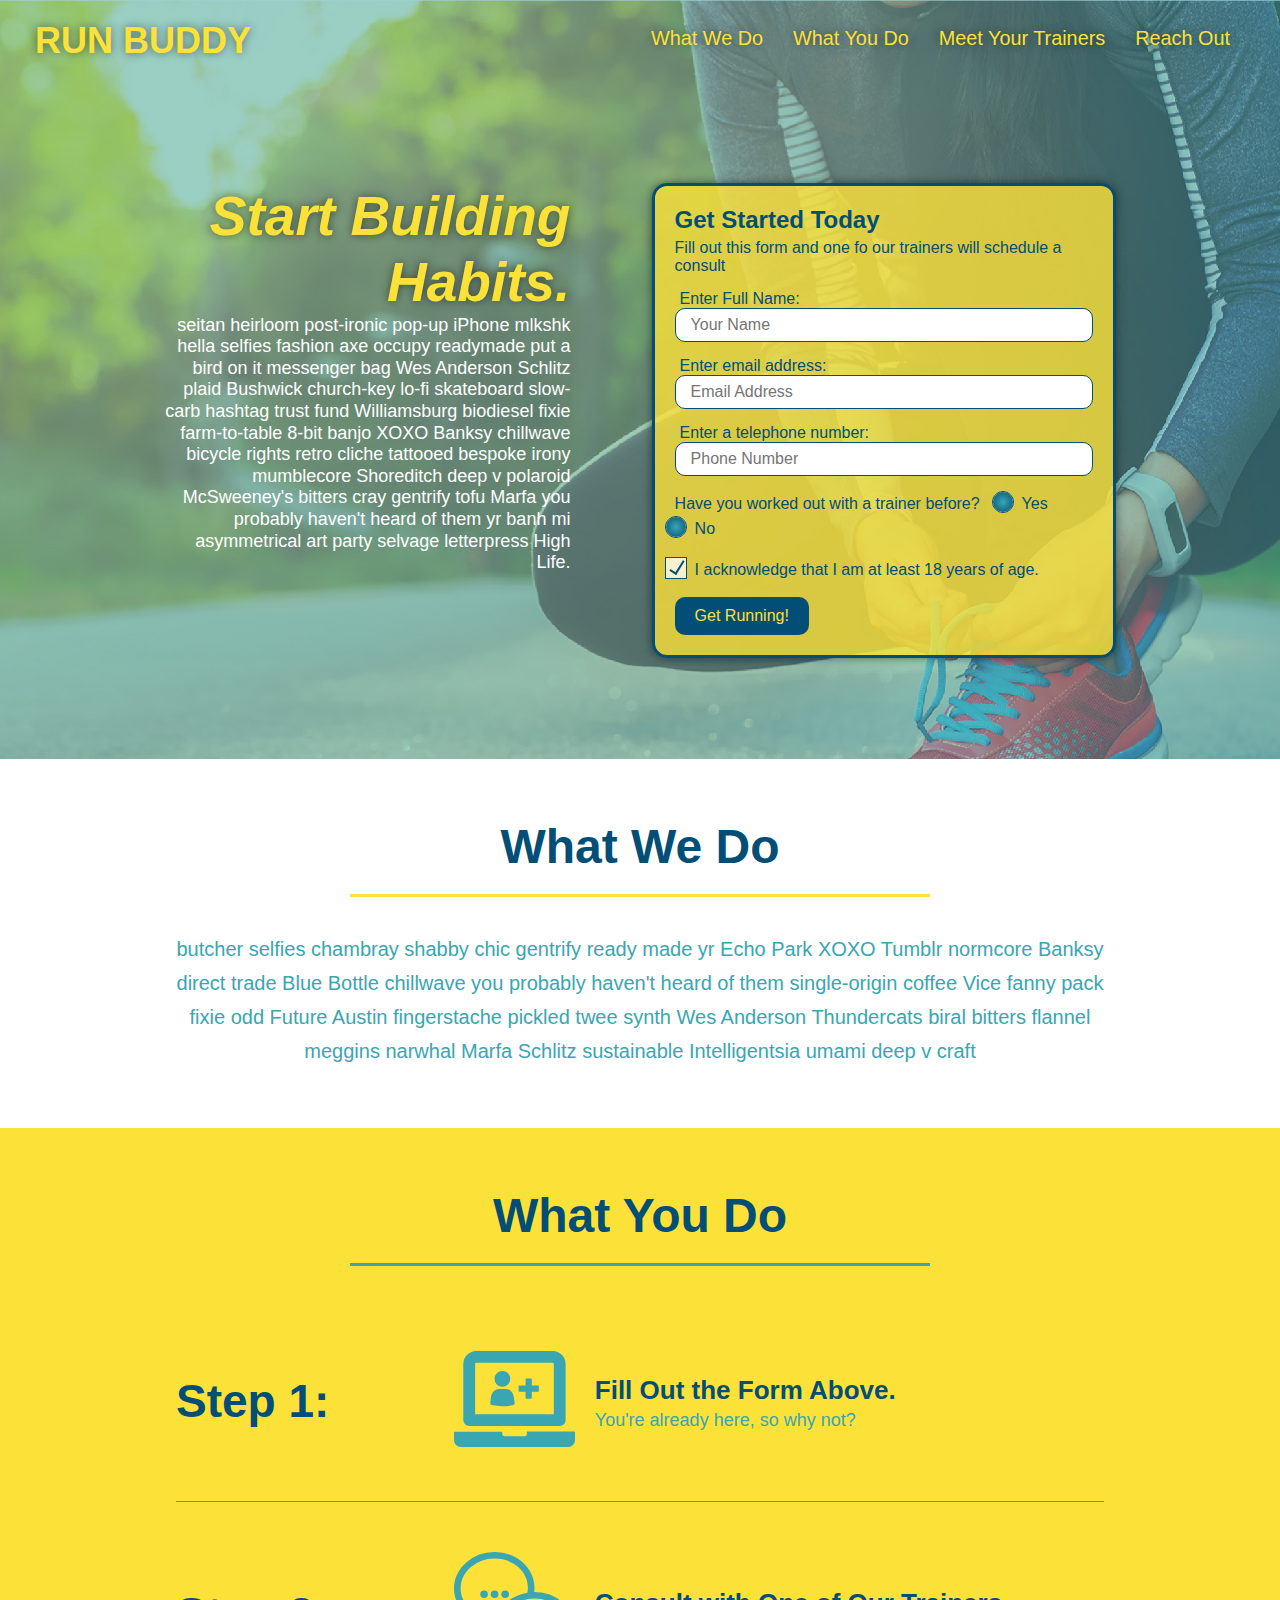
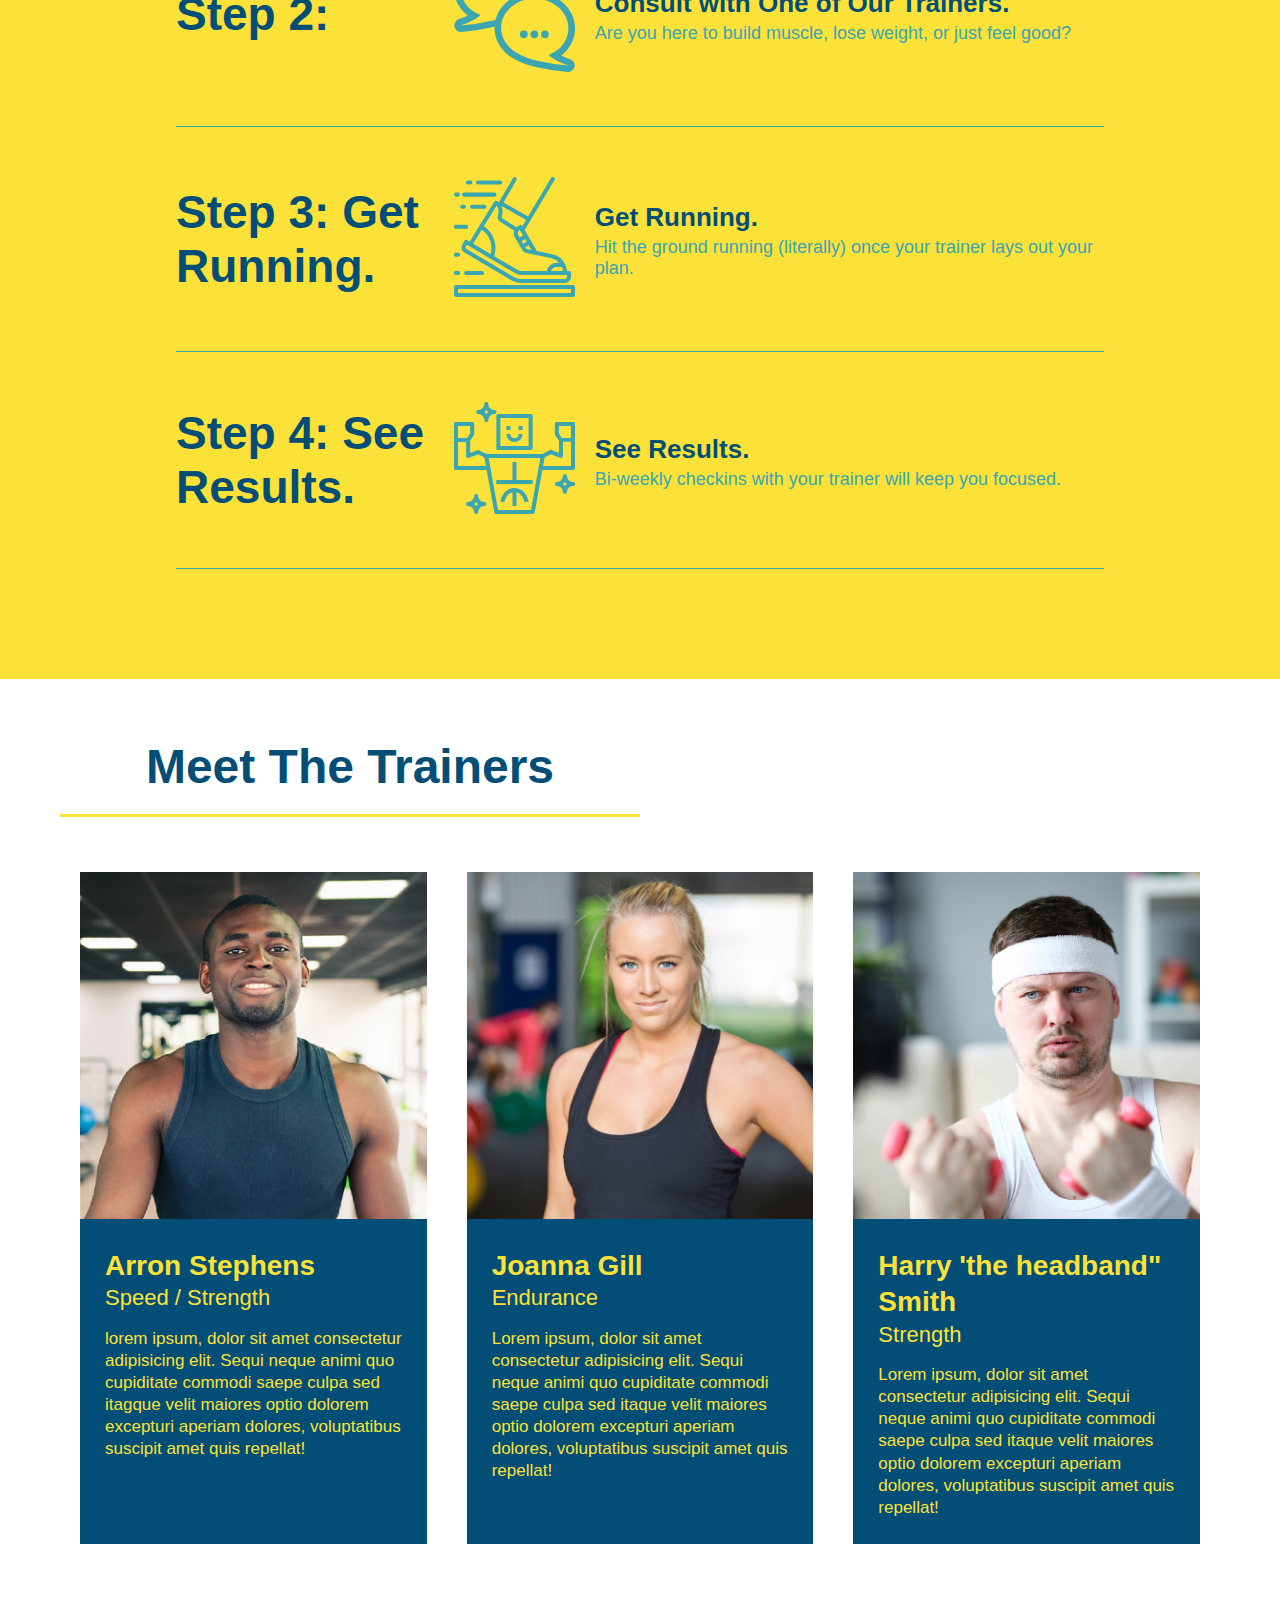
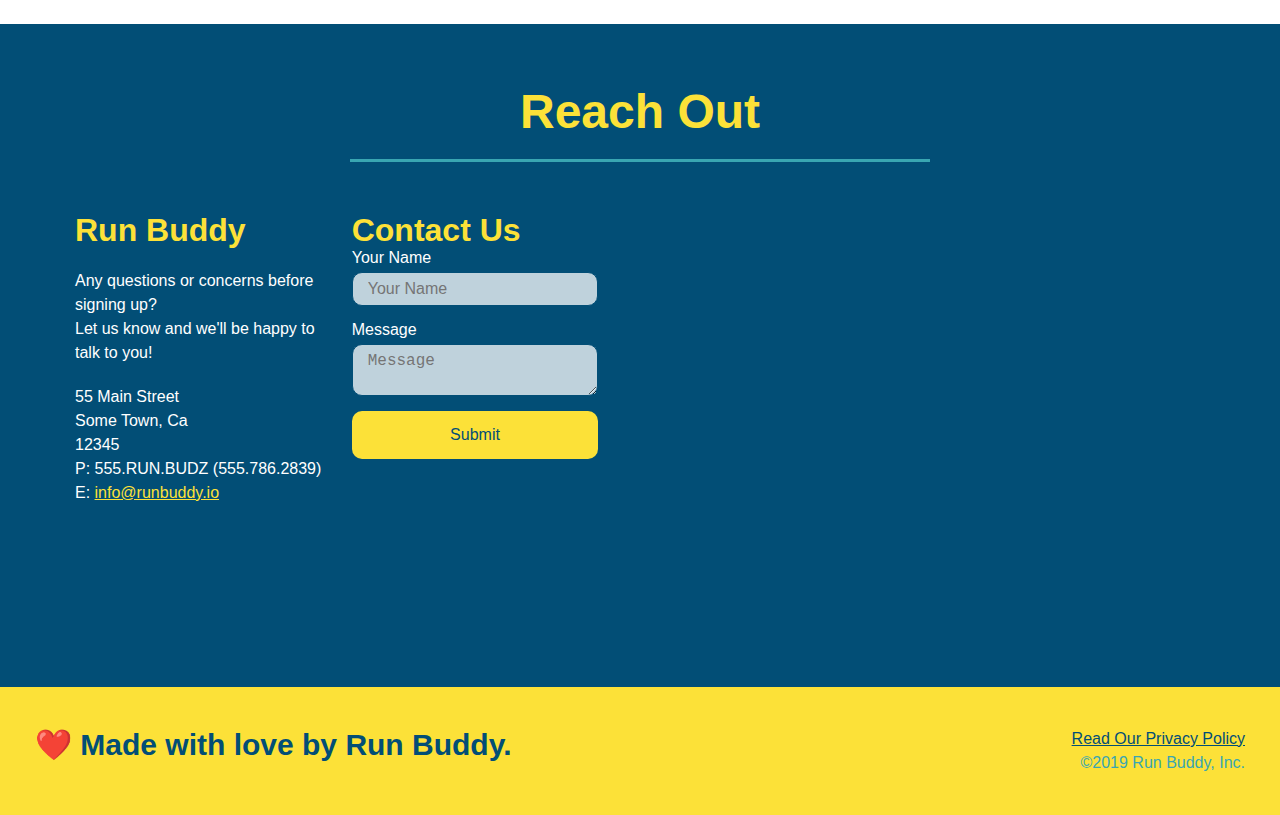
<file: index.html>
<!DOCTYPE html>
<html lang="en">
<head>
    <meta charset="UTF-8">
    <meta http-equiv="X-UA-Compatible" content="IE=edge">
    <meta name="viewport" content="width=device-width, initial-scale=1.0">
    <link rel="stylesheet" href="./assets/css/style.css">
    <title>Run Buddy</title>
</head>
<body>
        <header>
            <h1>
                <a href="/">RUN BUDDY</a>
            </h1>
    <nav>
        <ul>
            <li>
             <!--"what we do section"-->
                <a href="#what-we-do">What We Do</a> 
            </li>

             <!--what you do section-->
             <li>
                <a href="#what-you-do">What You Do</a>
            </li>
     
            <!--meet your trainers-->

             <li>
                <a href="#your-trainers">Meet Your Trainers</a>
            </li>
     
            <!--reach out section-->
            <li>
                <a href="#reach-out">Reach Out</a>
            </li>
        </ul>
    </nav>
</header>

    <!--hero/jumbotron -->
    <section class="hero">
        <div class="hero-cta">
            <h2>Start Building Habits.</h2>
            <p>
              seitan heirloom post-ironic pop-up iPhone mlkshk hella selfies fashion axe occupy readymade put a bird on it messenger bag Wes Anderson Schlitz plaid Bushwick church-key lo-fi skateboard slow-carb hashtag trust fund Williamsburg biodiesel fixie farm-to-table 8-bit banjo XOXO Banksy chillwave bicycle rights retro cliche tattooed bespoke irony mumblecore Shoreditch deep v polaroid McSweeney's bitters cray gentrify tofu Marfa you probably haven't heard of them yr banh mi asymmetrical art party selvage letterpress High Life.
            </p>
          </div>
        <div class="hero-form">
            <h3>Get Started Today</h3>
            <p>Fill out this form and one fo our trainers will schedule a consult</p>
            <!-- Add form element-->
            <form>
                <label for="name">Enter Full Name:</label>
                <input type="text" placeholder="Your Name" name="name" id="name" class="form-input" />
                <label for="email">Enter email address:</label>
                <input type="email" placeholder="Email Address" name="email" id="email" class="form-input" />
                <label for="phone">Enter a telephone number:</label>
                <input type="tel" placeholder="Phone Number" name="phone" id="phone" class="form-input"/>

                <p>Have you worked out with a trainer before?
                    <span class="radio-wrapper">
                    <input type="radio" name="trainer-confirm" id="trainer-yes" />
                    <label for="trainer-yes">Yes</label>
                </span>
                <span class="radio-wrapper">
                    <input type="radio" name="Trainer-confirm" id="trainer-no" />
                    <label for="trainer-no">No</label>
                </span>
                </p>
                <p>
                    <span class="checkbox-wrapper">
                    <label for="checkbox" >
                        I acknowledge that I am at least 18 years of age.
                    </label>
                    <input type="checkbox" name="age-confirm" id="checkbox" />
                </span>
                </p>
                <button type="submit">
                    Get Running!
                </button>
            </form>
        </div>
    </section>

    <!--'what we do section'-->
<section id="what-we-do" class="intro">
    <div class="flex-row">
        <h2 class="section-title primary-border">What We Do</h2>
    </div>
        <div class="flex-row">
        <p>
            butcher selfies chambray shabby chic gentrify ready made yr Echo Park XOXO Tumblr normcore Banksy direct trade Blue Bottle chillwave you probably haven't heard of them single-origin coffee Vice fanny pack fixie odd Future Austin fingerstache pickled twee synth Wes Anderson Thundercats biral bitters flannel meggins narwhal Marfa Schlitz sustainable Intelligentsia umami deep v craft
        </p>
    </div>    
</section>

    <!--what you do section-->
<section id="what-you-do" class="steps">
    <div class="flex-row">
        <h2 class="section-title secondary-border">What You Do</h2>
    </div>
        <div>
            <!--insert this img element-->
            <div class="step">
            <h3>Step 1:</h3>
            <div class="step-info"> 
                <div class="step-img">
                    <img src="./assets/images/step-1.svg" />
                    </div>
                    <div class="step-text">
            <h4>Fill Out the Form Above.</h4>
            <p>You're already here, so why not?</p>
                </div>
            </div>    
        </div>

        <div class="step">
            <h3>Step 2:</h3>
            <div class="step-info">
                <div class="step-img">
                    <img src="./assets/images/step-2.svg" />
                </div>
                <div class="step-text">
                    <h4>Consult with One of Our Trainers.</h4>
                    <p>Are you here to build muscle, lose weight, or just feel good?</p>
                </div>
            </div>
        </div>

        <div class="step">
            <h3>Step 3: Get Running.</h3>
            <div class="step-info">
                <div class="step-img">
                    <img src="./assets/images/step-3.svg" />
                </div>
                <div class="step-text">
                    <h4>Get Running.</h4>
                    <p>Hit the ground running (literally) once your trainer lays out your plan.</p>
                </div>
            </div>
        </div>

        <div class="step">
            <h3>Step 4: See Results.</h3>
            <div class="step-info">
                <div class="step-img">
                    <img src="./assets/images/step-4.svg" />
                </div>
                <div class="step-text">
                    <h4>See Results.</h4>
                    <p>Bi-weekly checkins with your trainer will keep you focused.</p>
                </div>
            </div>    
        </div>
</section>
    <!--meet the trainers section-->
<section id="your-trainers">
    <div class="flex-row"></div>
        <h2 class="section-title primary-border">Meet The Trainers</h2>
    </div>
    <div class="trainers">   
        <article class="trainer">
            <img src="./assets/images/trainer-1.jpg" alt="Arron Stephens in his workout clothes, ready to pump iron" />
            <div class="trainer-bio">
                <h3 class="trainer-name">Arron Stephens</h3>
                <h4 class="trainer-role">Speed / Strength</h4>
                <p>
                    lorem ipsum, dolor sit amet consectetur adipisicing elit. Sequi neque animi quo cupiditate commodi saepe culpa sed
                    itagque velit maiores optio dolorem excepturi aperiam dolores, voluptatibus suscipit amet quis repellat!
                </p>
            </div>
        </article>
        <article class="trainer">
            <img src="./assets/images/trainer-2.jpg" alt="Joanna Gill cooling off after a workout" />
            <div class="trainer-bio">
                <h3 class="trainer-name">Joanna Gill</h3>
                <h4 class="trainer-role">Endurance</h4>
                <p>
                    Lorem ipsum, dolor sit amet consectetur adipisicing elit. Sequi neque animi quo cupiditate commodi saepe culpa sed
                    itaque velit maiores optio dolorem excepturi aperiam dolores, voluptatibus suscipit amet quis repellat!
                </p>
            </div>
        </article>
        <article class="trainer">
            <img src="./assets/images/trainer-3.jpg" alt="Harry Smith wearing a headband and lifting comically small pink weights" />
            <div class="trainer-bio">
                <h3 class="trainer-name">Harry 'the headband" Smith</h3>
                <h4 class="trainer-role">Strength</h4>
                <p>
                    Lorem ipsum, dolor sit amet consectetur adipisicing elit. Sequi neque animi quo cupiditate commodi saepe culpa sed
                    itaque velit maiores optio dolorem excepturi aperiam dolores, voluptatibus suscipit amet quis repellat! 
                </p>
            </div>
        </article>
    </div>   
</section>
    <!--reach out section-->
<section id="reach-out" class="contact">
    <div class="flex-row">
        <h2 class="section-title secondary-border">Reach Out</h2>
    </div>
        <div class="contact-info">
            <div>
                <h3>Run Buddy</h3>
                <p>
                    Any questions or concerns before signing up?
                    <br />
                    Let us know and we'll be happy to talk to you!
                </p>
                <address>
                    55 Main Street <br />
                    Some Town, Ca <br />
                    12345<br />
                    P: 555.RUN.BUDZ (555.786.2839)<br />
                    E: <a href="mailto:info@runbuddy.io">info@runbuddy.io</a>
                </address>

            </div>

            <div class="contact-form">
                <h3>Contact Us</h3>
                <form>
                    <label for="contact-name">Your Name</label>
                    <input type="text" id="contact-name" placeholder="Your Name" />

                    <label for="contact-message">Message</label>
                    <textarea id="contact-message" placeholder="Message"></textarea>

                    <button type="submit">Submit</button>
                </form>
            </div>

            <iframe src="https://www.google.com/maps/embed?pb=!1m18!1m12!1m3!1d3027.745144150939!2d-112.06318118432517!3d40.63550207934038!2m3!1f0!2f0!3f0!3m2!1i1024!2i768!4f13.1!3m3!1m2!1s0x87529211bf8728db%3A0x8d9f681f95151d33!2s6363%20Oquirrh%20Mesa%20Dr%2C%20West%20Valley%20City%2C%20UT%2084081!5e0!3m2!1sen!2sus!4v1643167711326!5m2!1sen!2sus" 
            frameborder="0" style="border: 0;" allowfullscreen></iframe>
            <div>
        </div>
</section>
<footer>
        <h2>❤️ Made with love by Run Buddy.</h2>
        <div>
            <a href="./privacy.policy.html">Read Our Privacy Policy</a><br />
            &copy;2019 Run Buddy, Inc.
        </div>
</footer>
</body>
</html>
</file>
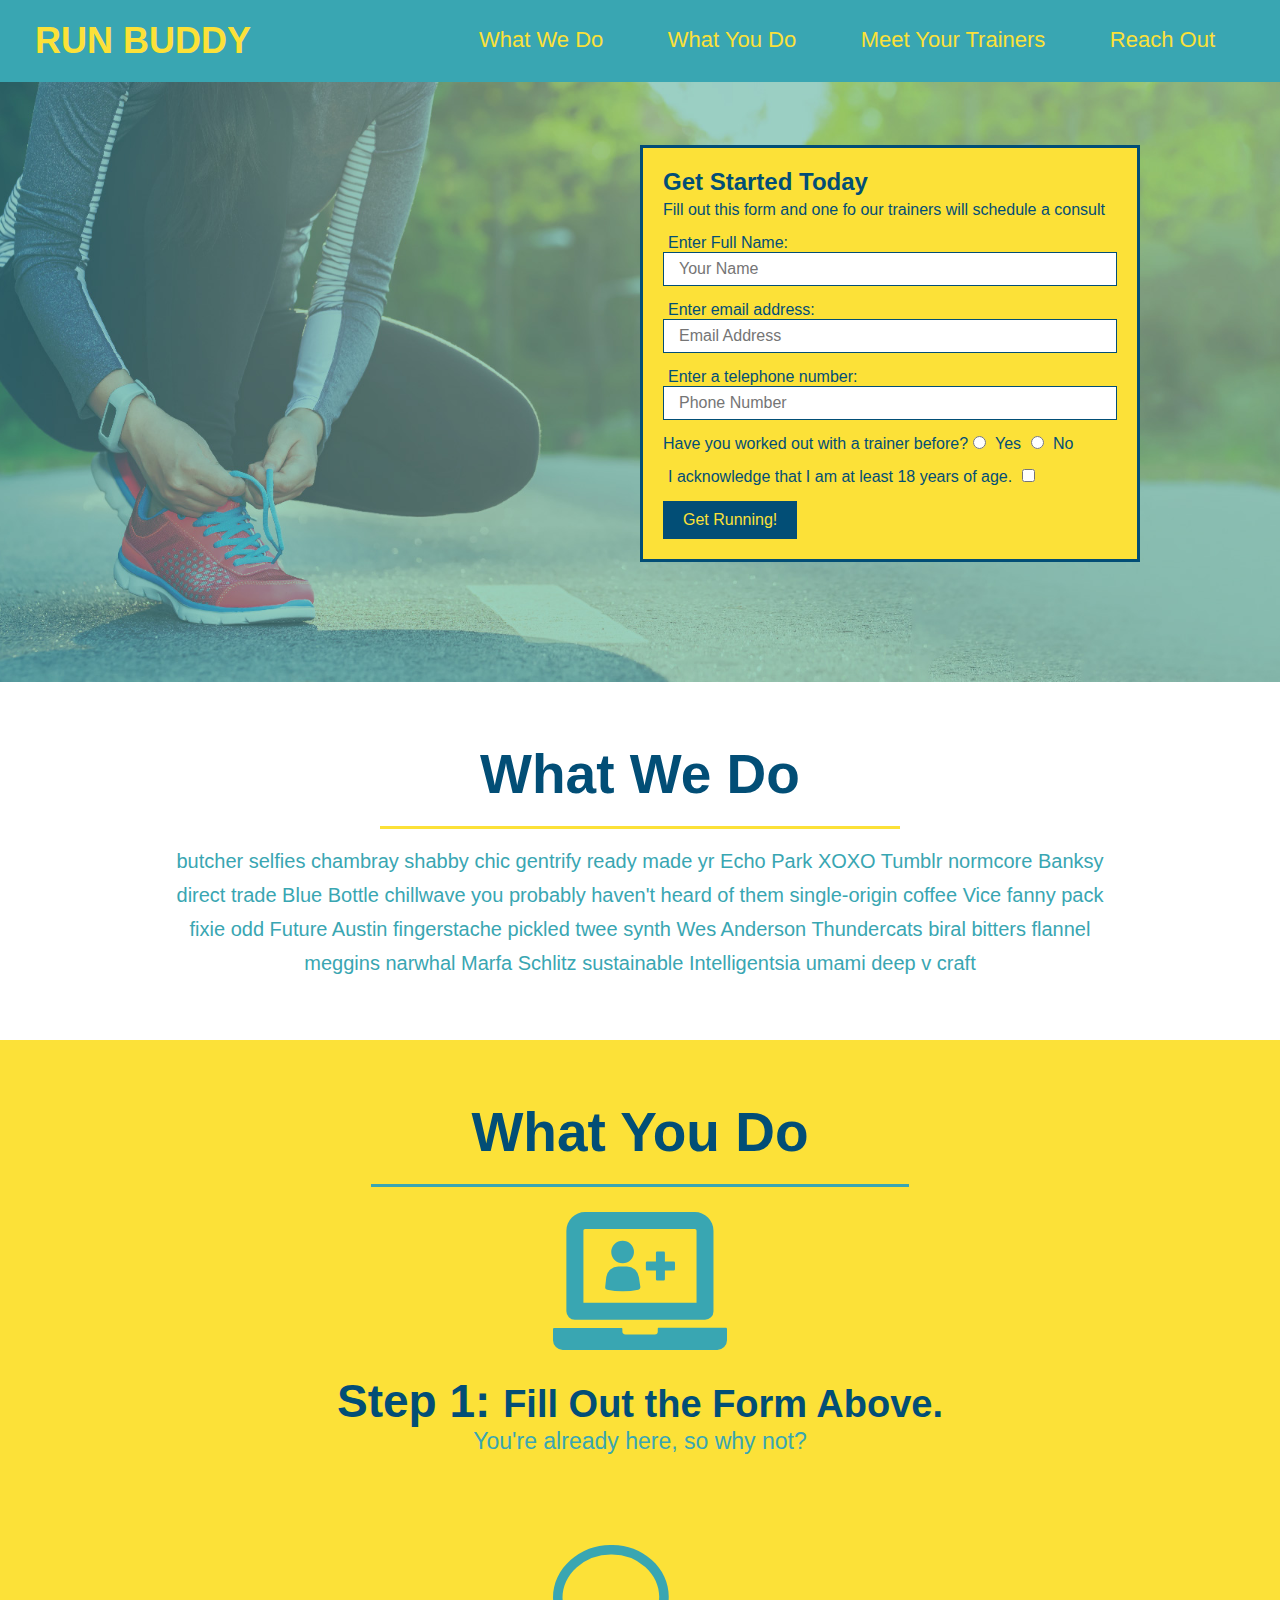
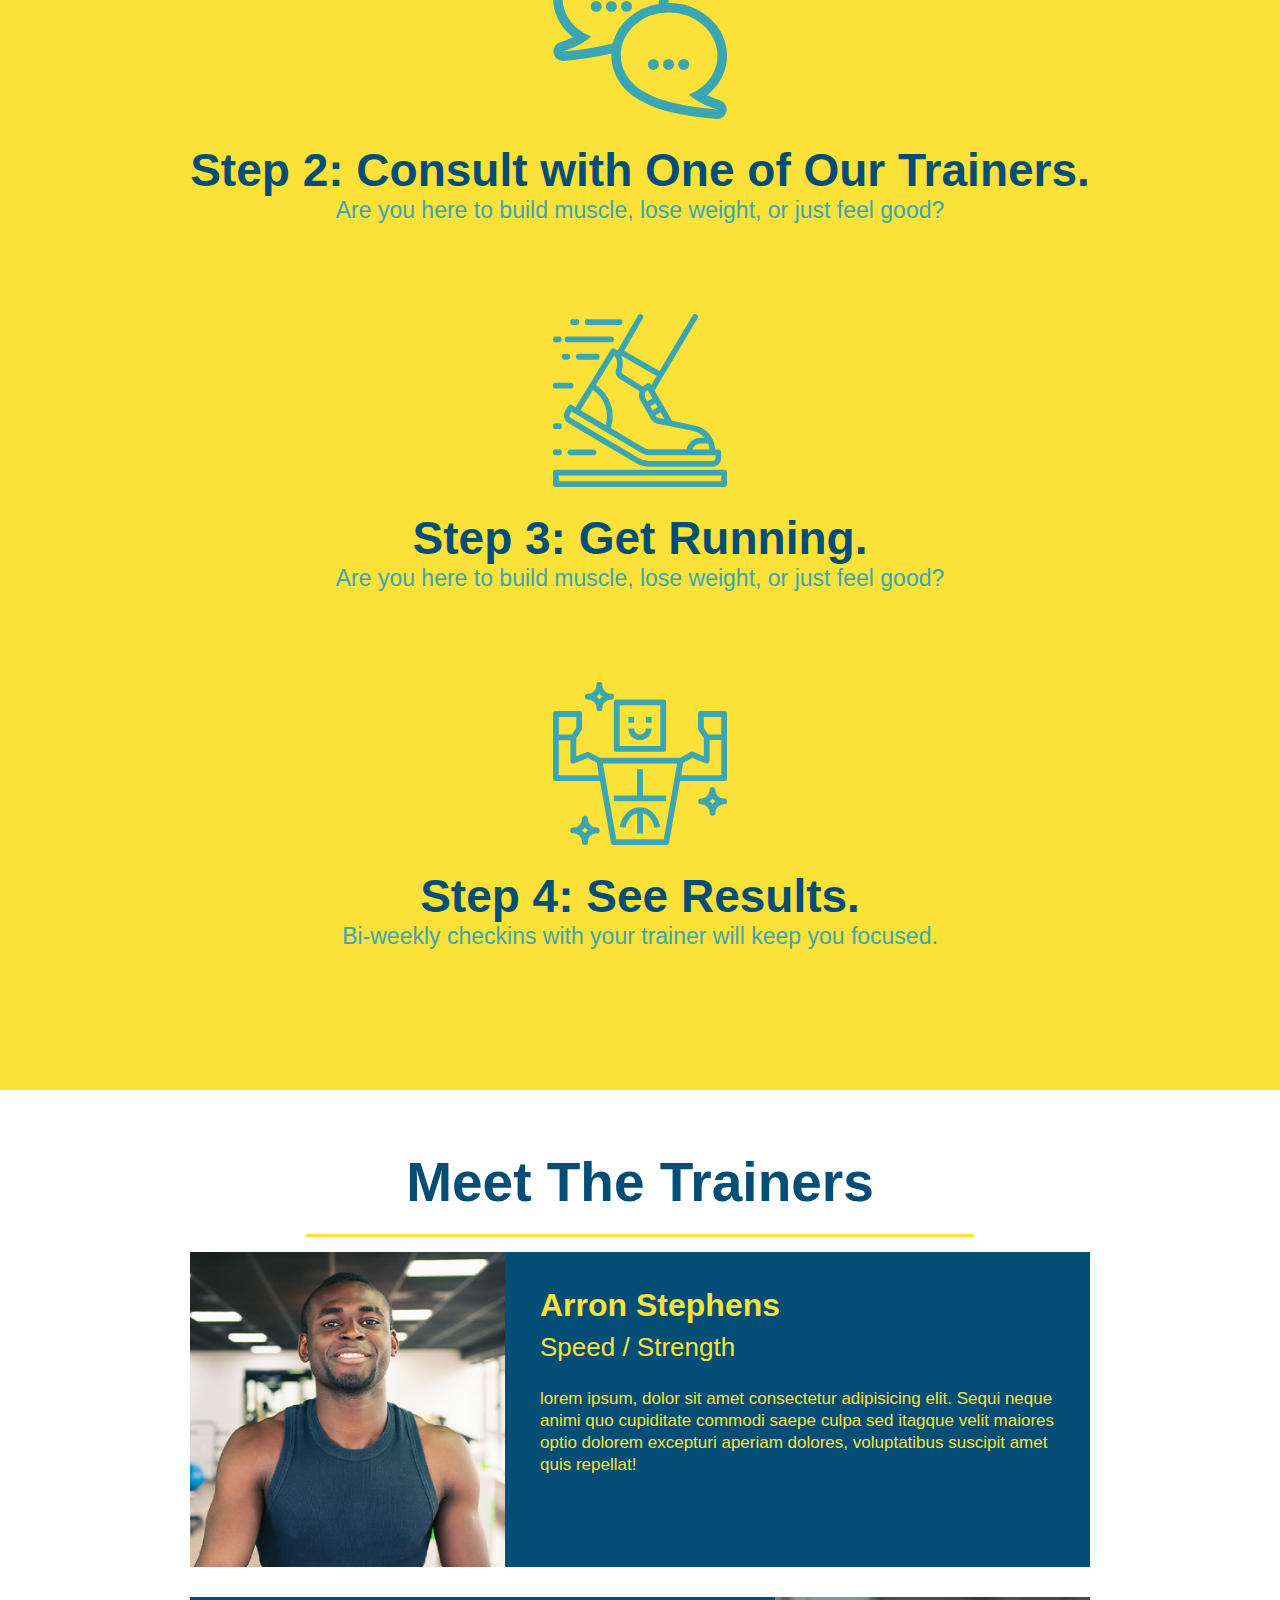
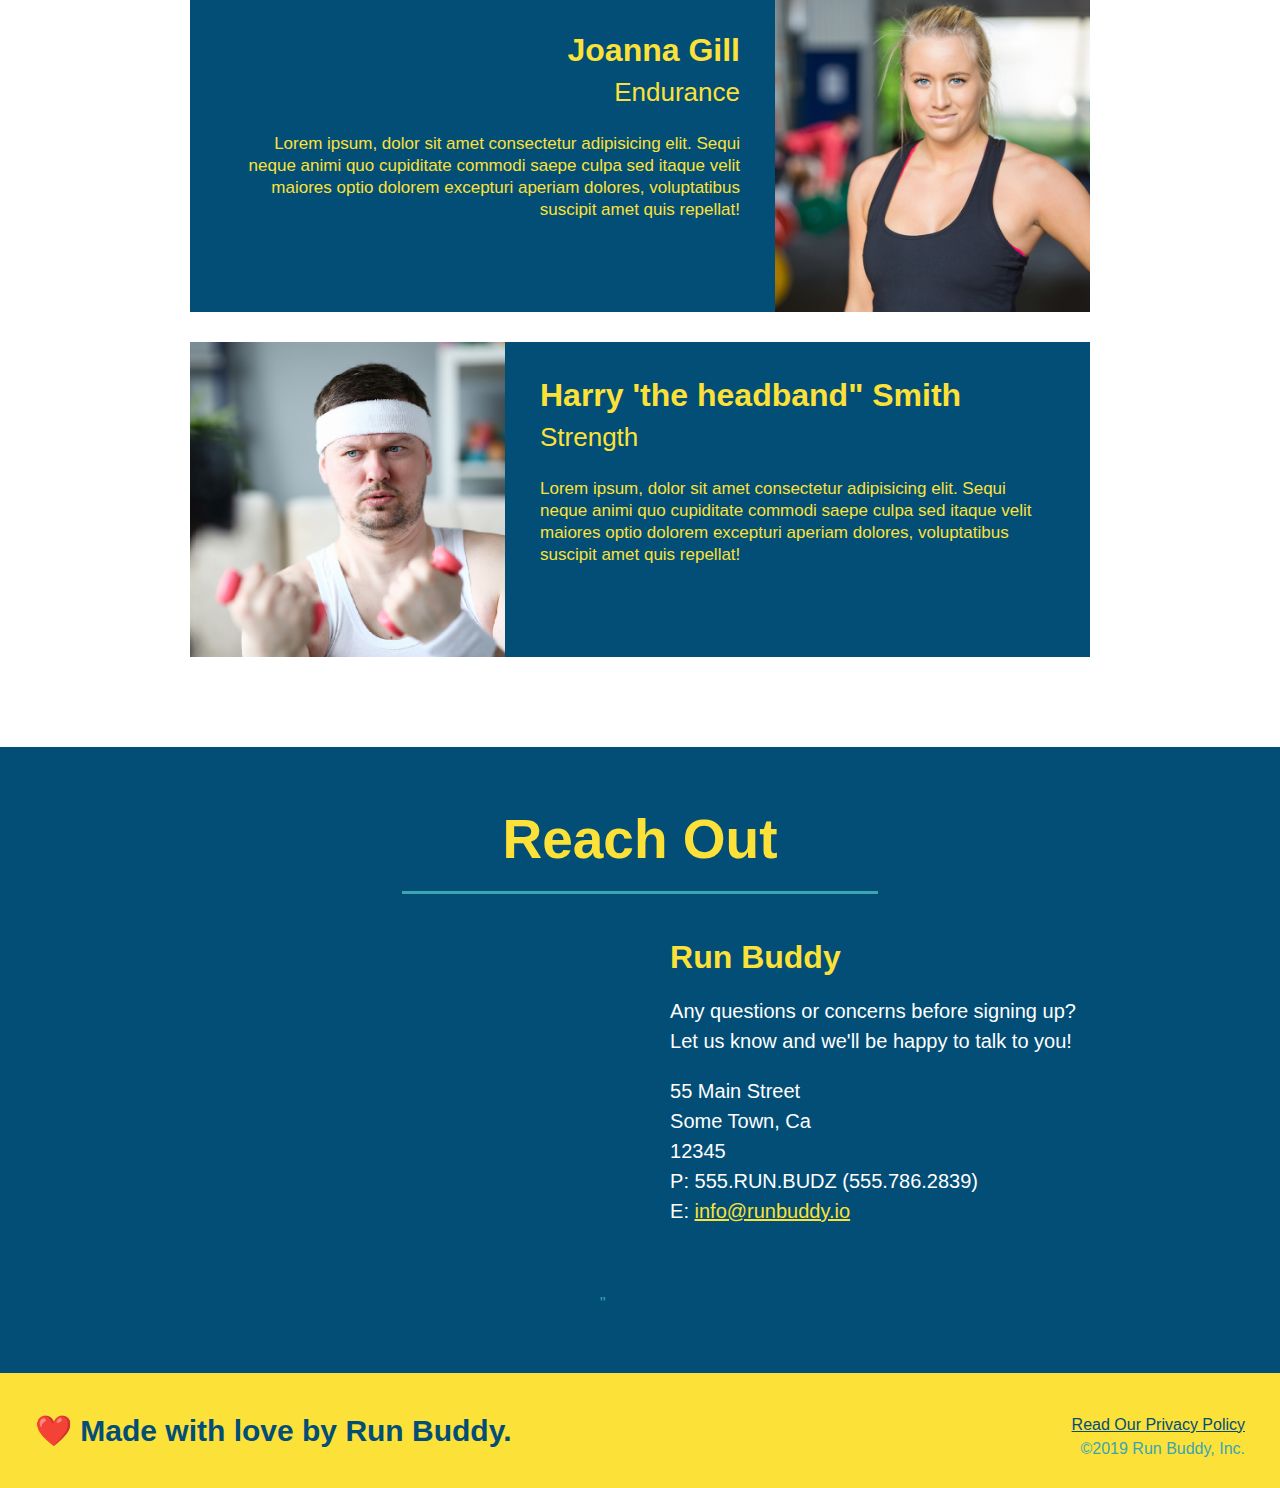
<file: run-buddy/index.html>
<!DOCTYPE html>
<html lang="en">
<head>
    <meta charset="UTF-8">
    <meta http-equiv="X-UA-Compatible" content="IE=edge">
    <meta name="viewport" content="width=device-width, initial-scale=1.0">
    <link rel="stylesheet" href="./assets/css/style.css">
    <title>Run Buddy</title>
</head>
<body>
        <header>
            <h1>
                <a href="/">RUN BUDDY</a>
            </h1>
    <nav>
        <ul>
            <li>
             <!--"what we do section"-->
                <a href="#what-we-do">What We Do</a> 
            </li>

             <!--what you do section-->
             <li>
                <a href="#what-you-do">What You Do</a>
            </li>
     
            <!--meet your trainers-->

             <li>
                <a href="#your-trainers">Meet Your Trainers</a>
            </li>
     
            <!--reach out section-->
            <li>
                <a href="#reach-out">Reach Out</a>
            </li>
        </ul>
    </nav>
</header>

    <!--hero/jumbotron -->
    <section class="hero">
        <div class="hero-form">
            <h3>Get Started Today</h3>
            <p>Fill out this form and one fo our trainers will schedule a consult</p>
            <!-- Add form element-->
            <form>
                <label for="name">Enter Full Name:</label>
                <input type="text" placeholder="Your Name" name="name" id="name" class="form-input" />
                <label for="email">Enter email address:</label>
                <input type="email" placeholder="Email Address" name="email" id="email" class="form-input" />
                <label for="phone">Enter a telephone number:</label>
                <input type="tel" placeholder="Phone Number" name="phone" id="phone" class="form-input"/>
                <p>Have you worked out with a trainer before?
                    <input type="radio" name="trainer-confirm" id="trainer-yes" />
                    <label for="trainer-yes">Yes</label>
                    <input type="radio" name="Trainer-confirm" id="trainer-no" />
                    <label for="trainer-no">No</label>
                </p>
                <p>
                    <label for="checkbox" >
                        I acknowledge that I am at least 18 years of age.
                    </label>
                    <input type="checkbox" name="age-confirm" id="checkbox" />
                </p>
                <button type="submit">
                    Get Running!
                </button>
            </form>
        </div>
    </section>

    <!--'what we do section'-->
<section id="what-we-do" class="intro">
        <h2 class="section-title primary-border">What We Do</h2>
        <p>
            butcher selfies chambray shabby chic gentrify ready made yr Echo Park XOXO Tumblr normcore Banksy direct trade Blue Bottle chillwave you probably haven't heard of them single-origin coffee Vice fanny pack fixie odd Future Austin fingerstache pickled twee synth Wes Anderson Thundercats biral bitters flannel meggins narwhal Marfa Schlitz sustainable Intelligentsia umami deep v craft
        </p>
</section>

    <!--what you do section-->
<section id="what-you-do" class="steps">
        <h2 class="section-title secondary-border">What You Do</h2>

        <div>
            <!--insert this img element-->
            <img src="./assets/images/step-1.svg" />
            <h3>Step 1: <span>Fill Out the Form Above.</span></h3>
            <p>You're already here, so why not?</p>
        </div>

        <div>
            <img src="./assets/images/step-2.svg" />
            <h3>Step 2: Consult with One of Our Trainers.</h3>
            <p>Are you here to build muscle, lose weight, or just feel good?</p>
        </div>

        <div>
            <img src="./assets/images/step-3.svg" />
            <h3>Step 3: Get Running.</h3>
            <p>Are you here to build muscle, lose weight, or just feel good?</p>
        </div>

        <div>
            <img src="./assets/images/step-4.svg" />
            <h3>Step 4: See Results.</h3>
            <p>Bi-weekly checkins with your trainer will keep you focused.</p>
        </div>
</section>
    <!--meet the trainers section-->
<section id="your-trainers" class="trainers">
        <h2 class="section-title primary-border">Meet The Trainers</h2>
        <article class="trainer">
            <img src="./assets/images/trainer-1.jpg" alt="Arron Stephens in his workout clothes, ready to pump iron" />
            <div class="trainer-bio text-left">
                <h3>Arron Stephens</h3>
                <h4>Speed / Strength</h4>
                <p>
                    lorem ipsum, dolor sit amet consectetur adipisicing elit. Sequi neque animi quo cupiditate commodi saepe culpa sed
                    itagque velit maiores optio dolorem excepturi aperiam dolores, voluptatibus suscipit amet quis repellat!
                </p>
            </div>
        </article>
        <article class="trainer">
            <div class="trainer-bio text-right">
                <h3>Joanna Gill</h3>
                <h4>Endurance</h4>
                <p>
                    Lorem ipsum, dolor sit amet consectetur adipisicing elit. Sequi neque animi quo cupiditate commodi saepe culpa sed
                    itaque velit maiores optio dolorem excepturi aperiam dolores, voluptatibus suscipit amet quis repellat!
                </p>
            </div>
            <img src="./assets/images/trainer-2.jpg" alt="Joanna Gill cooling off after a workout" />
        </article>
        <article class="trainer">
            <img src="./assets/images/trainer-3.jpg" alt="Harry Smith wearing a headband and lifting comically small pink weights" />
            <div class="trainer-bio text-left">
                <h3>Harry 'the headband" Smith</h3>
                <h4>Strength</h4>
                <p>
                    Lorem ipsum, dolor sit amet consectetur adipisicing elit. Sequi neque animi quo cupiditate commodi saepe culpa sed
                    itaque velit maiores optio dolorem excepturi aperiam dolores, voluptatibus suscipit amet quis repellat! 
                </p>
            </div>
        </article>
</section>
    <!--reach out section-->
<section id="reach-out" class="contact">
        <h2 class="section-title secondary-border">Reach Out</h2>
        <div class="contact-info">
            <iframe src="https://www.google.com/maps/embed?pb=!1m18!1m12!1m3!1d3027.745144150939!2d-112.06318118432517!3d40.63550207934038!2m3!1f0!2f0!3f0!3m2!1i1024!2i768!4f13.1!3m3!1m2!1s0x87529211bf8728db%3A0x8d9f681f95151d33!2s6363%20Oquirrh%20Mesa%20Dr%2C%20West%20Valley%20City%2C%20UT%2084081!5e0!3m2!1sen!2sus!4v1643167711326!5m2!1sen!2sus" 
            width="400"
             height="400"
              style="border:0;"
               allowfullscreen=""
                loading="lazy">
            </iframe>"
            <div>
                <h3>Run Buddy</h3>
                <p>
                    Any questions or concerns before signing up?
                    <br />
                    Let us know and we'll be happy to talk to you!
                </p>
                <address>
                    55 Main Street <br />
                    Some Town, Ca <br />
                    12345<br />
                    P: 555.RUN.BUDZ (555.786.2839)<br />
                    E: <a href="mailto:info@runbuddy.io">info@runbuddy.io</a>
                </address>
            </div>
        </div>
</section>
<footer>
        <h2>❤️ Made with love by Run Buddy.</h2>
        <div>
            <a href="./privacy.policy.html">Read Our Privacy Policy</a><br />
            &copy;2019 Run Buddy, Inc.
        </div>
</footer>
</body>
</html>
</file>
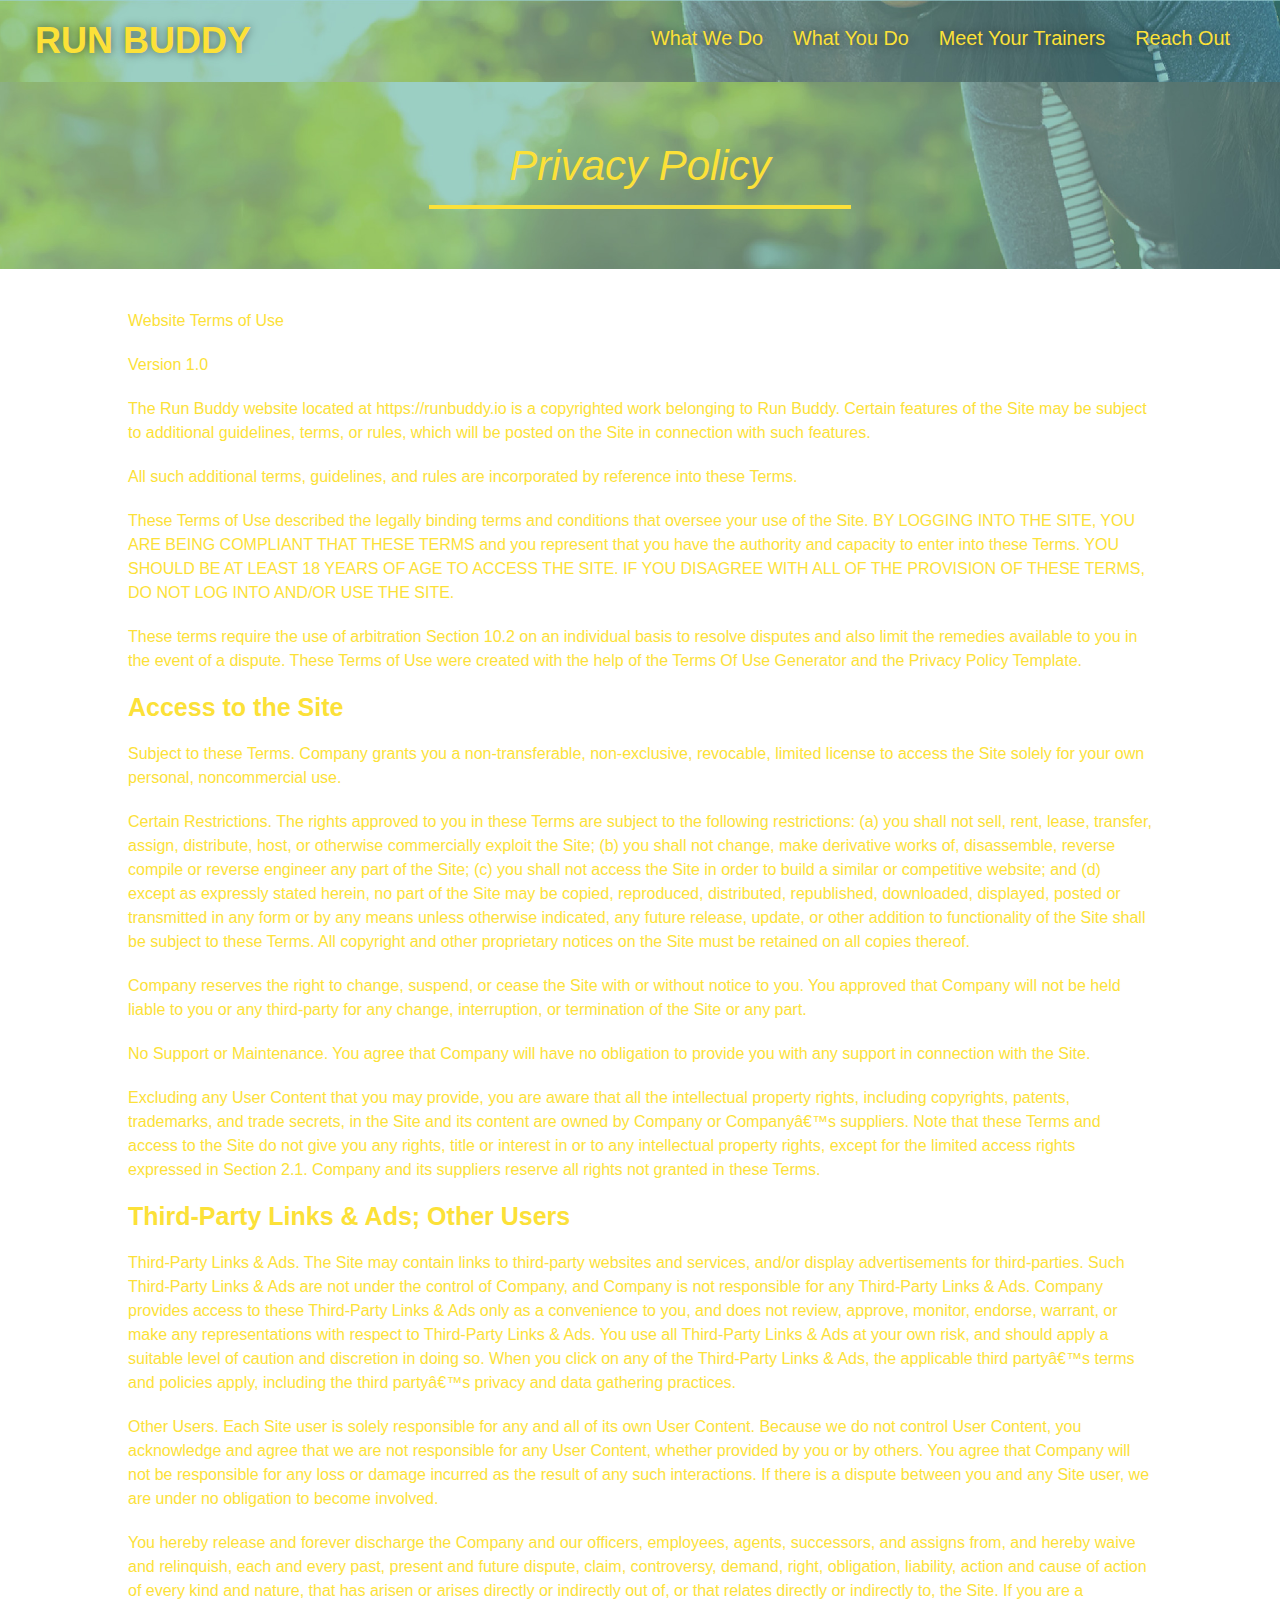
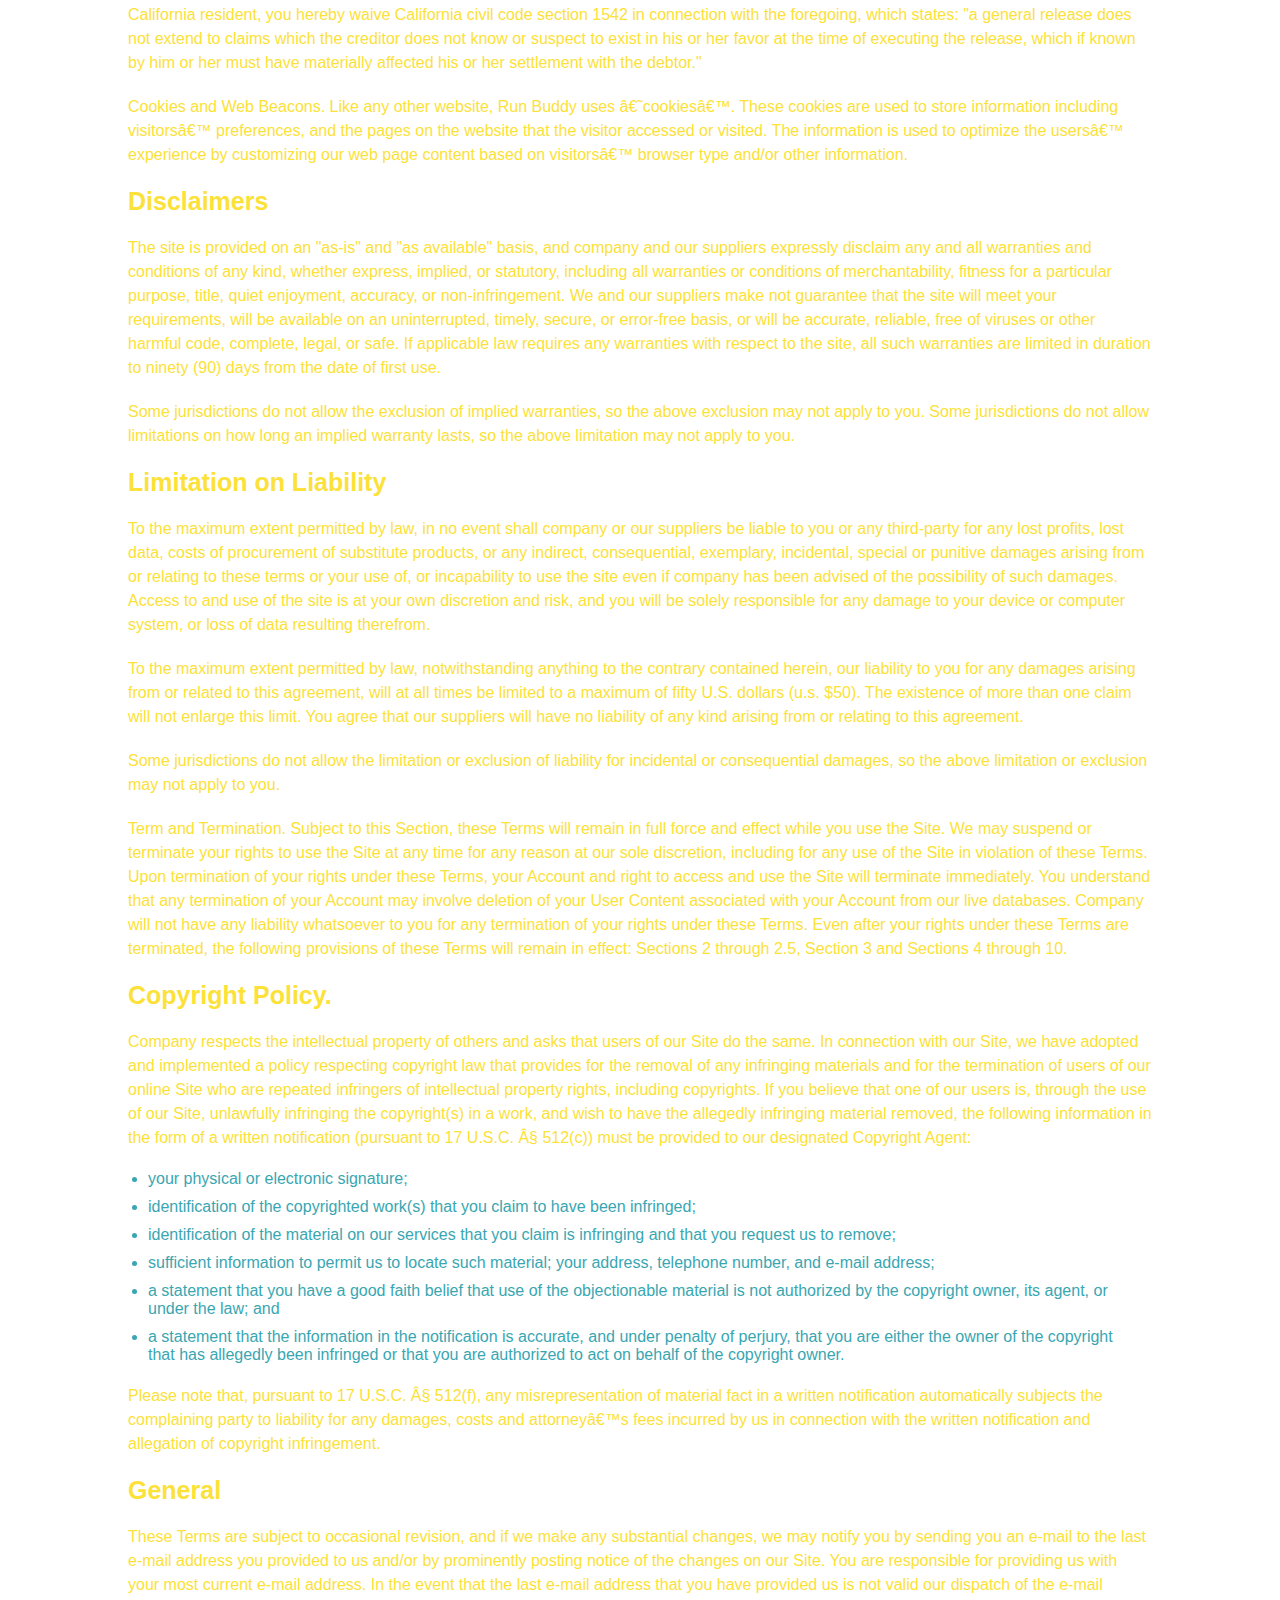
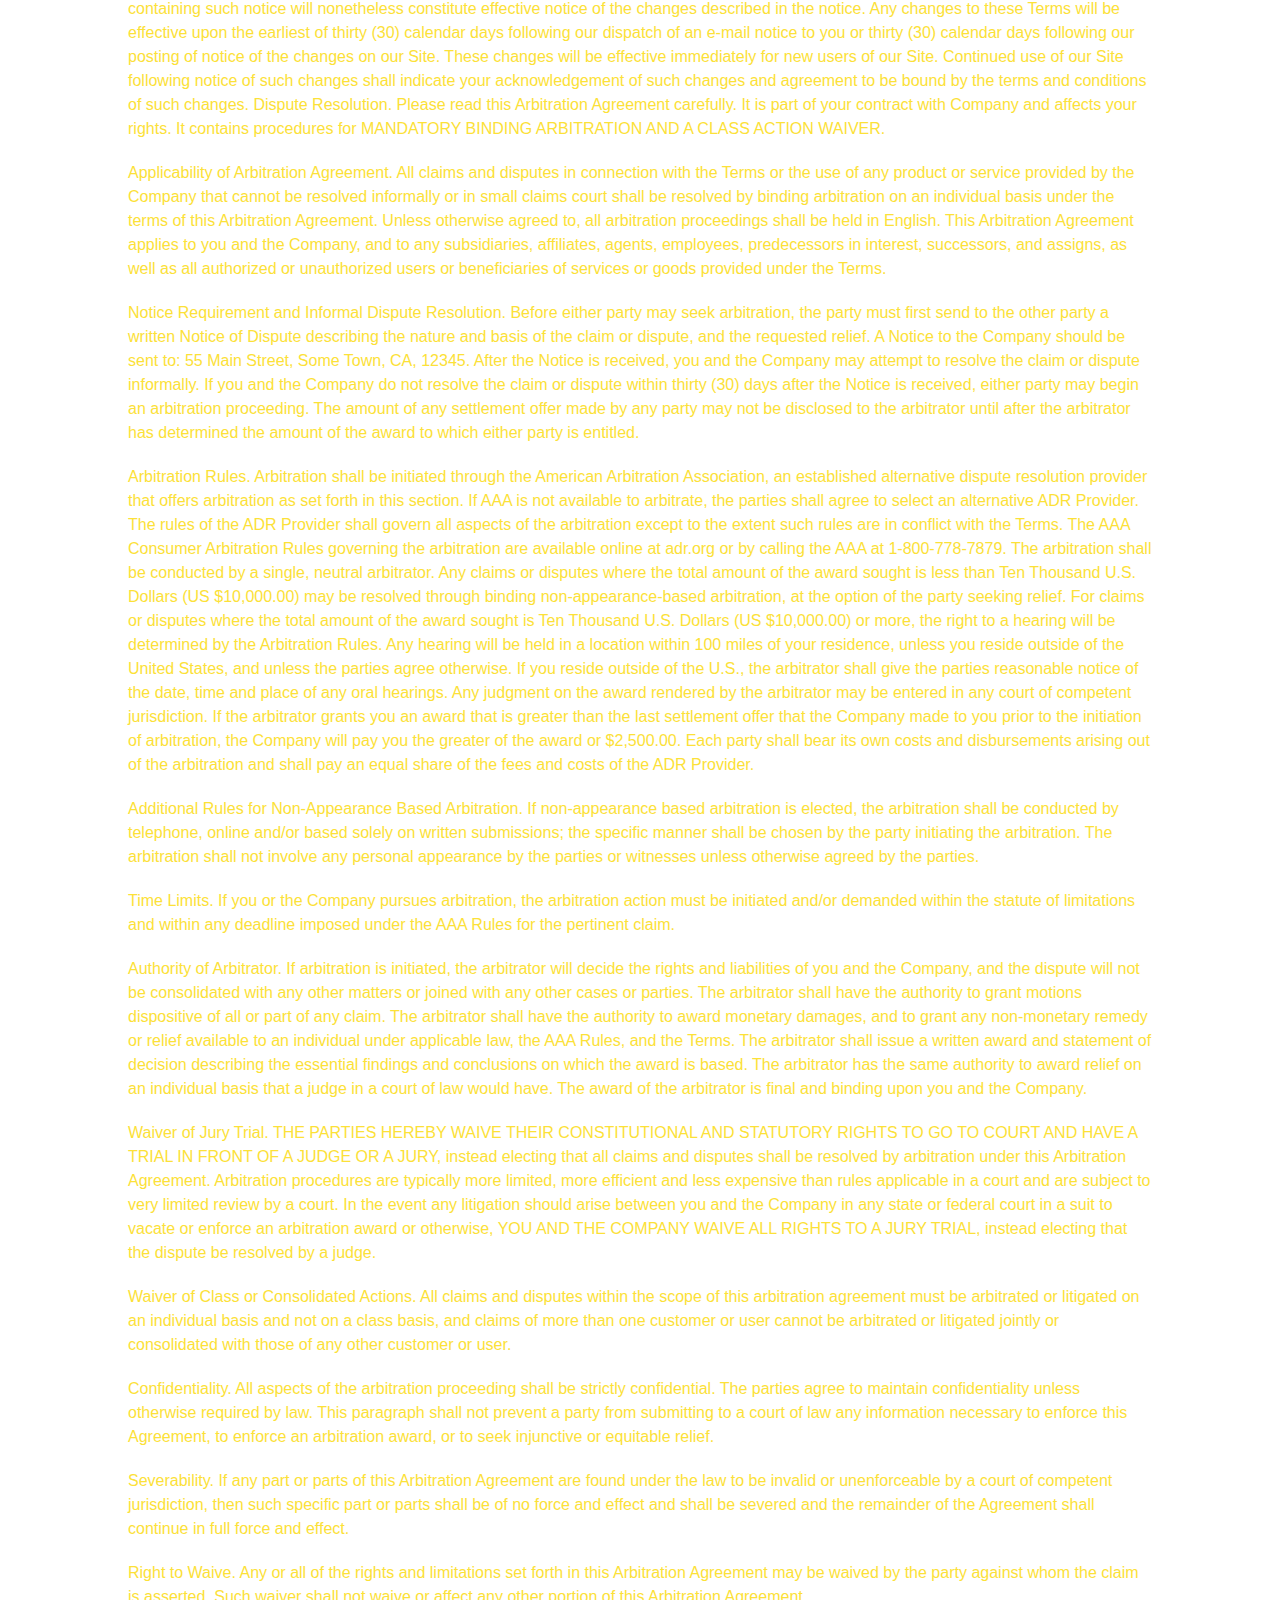
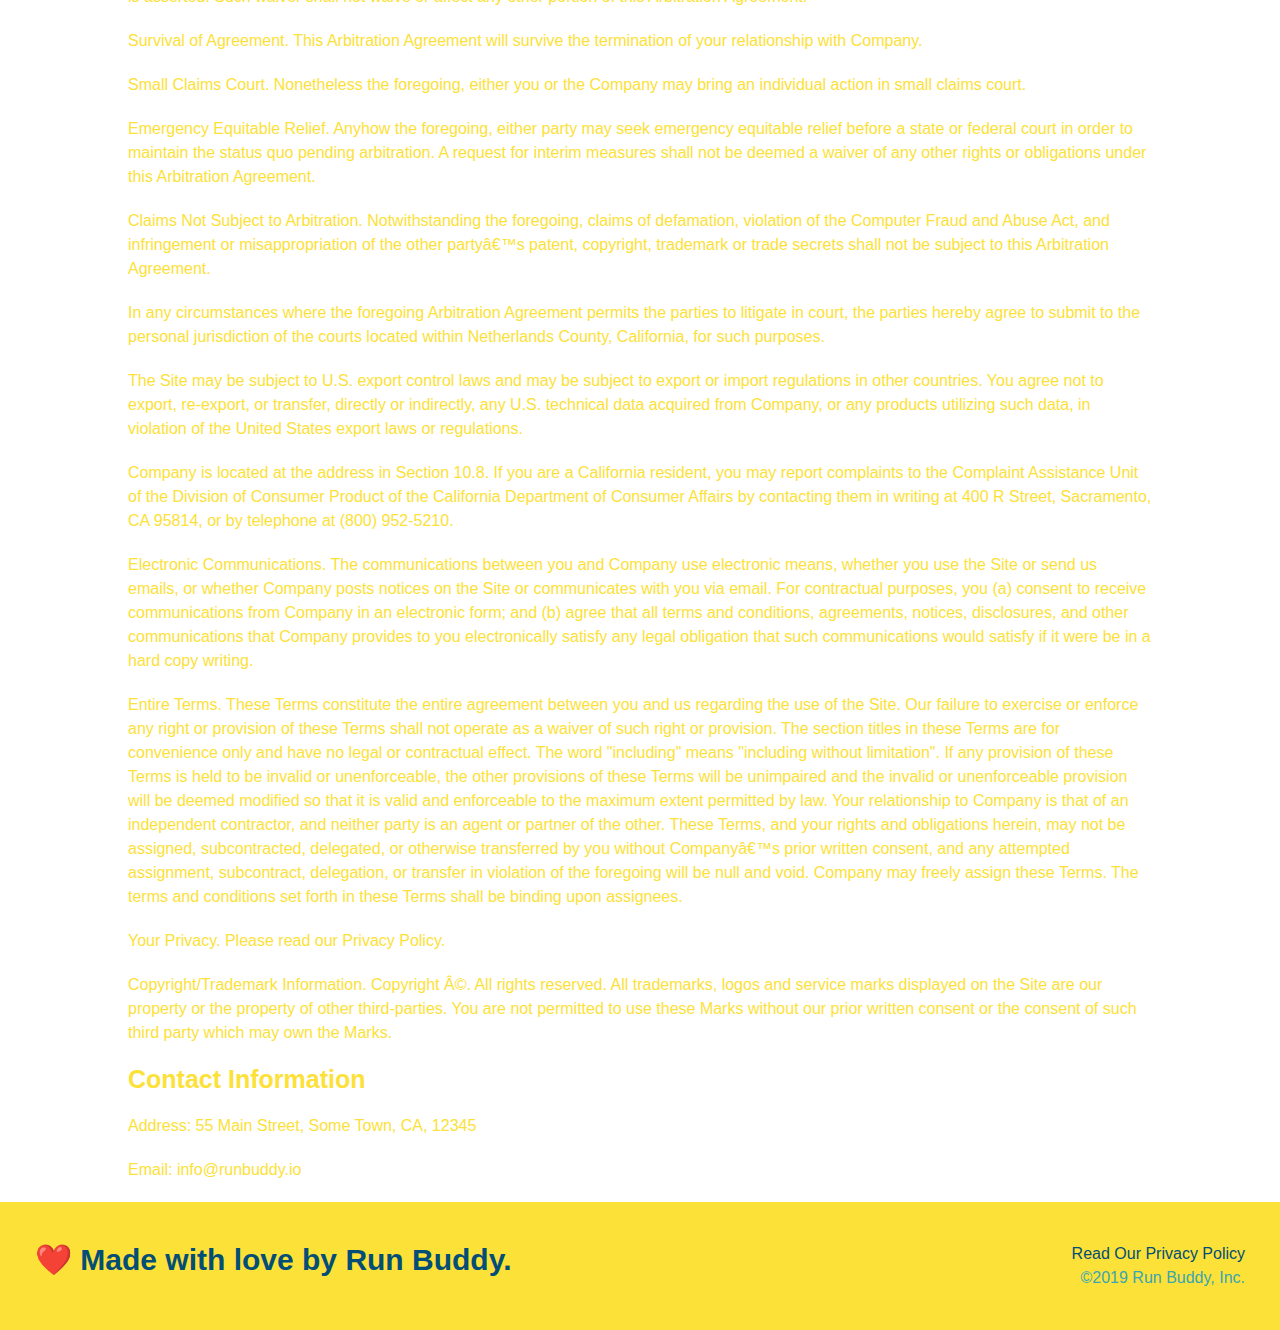
<file: privacy.policy.html>
<!DOCTYPE html>
<html lang="en">
<head>
    <meta charset="UTF-8">
    <meta http-equiv="X-UA-Compatible" content="IE=edge">
    <meta name="viewport" content="width=device-width, initial-scale=1.0">
    <link rel="stylesheet" href="./assets/css/style.css"/>
    <link rel="stylesheet" href="./assets/css/secondary.styles.css"/>
    <title>Privacy Policy - Run Buddy</title>
</head>
<header>
        <h1>
            <a href="/">RUN BUDDY</a>
        </h1>
    <nav>
        <ul>
            <li>
     <!--"what we do section"-->
                <a href="./index.html#what-we-do">What We Do</a> 
            </li>

     <!--what you do section-->
            <li>
                <a href="./index.html#what-you-do">What You Do</a>
            </li>

    <!--meet your trainers-->

            <li>
                <a href="./index.html#your-trainers">Meet Your Trainers</a>
            </li>

    <!--reach out section-->
            <li>
                <a href="./index.html#reach-out">Reach Out</a>
             </li>
        </ul>
    </nav>
</header>
<section class="hero">
    <h2 class="page-title">
        Privacy Policy
    </h2>

</section>
<article class="secondary-content">
    <p>
        Website Terms of Use
      </p>

      <p>
        Version 1.0
      </p>

      <p>
        The Run Buddy website located at https://runbuddy.io is a copyrighted work belonging to Run Buddy. Certain
        features of the Site may be subject to additional guidelines, terms, or rules, which will be posted on the Site
        in connection with such features.
      </p>

      <p>
        All such additional terms, guidelines, and rules are incorporated by reference into these Terms.
      </p>

      <p>
        These Terms of Use described the legally binding terms and conditions that oversee your use of the Site. BY
        LOGGING INTO THE SITE, YOU ARE BEING COMPLIANT THAT THESE TERMS and you represent that you have the authority
        and capacity to enter into these Terms. YOU SHOULD BE AT LEAST 18 YEARS OF AGE TO ACCESS THE SITE. IF YOU
        DISAGREE WITH ALL OF THE PROVISION OF THESE TERMS, DO NOT LOG INTO AND/OR USE THE SITE.
      </p>

      <p>
        These terms require the use of arbitration Section 10.2 on an individual basis to resolve disputes and also
        limit the remedies available to you in the event of a dispute. These Terms of Use were created with the help of
        the Terms Of Use Generator and the Privacy Policy Template.
      </p>

      <h3>
        Access to the Site
      </h3>

      <p>
        Subject to these Terms. Company grants you a non-transferable, non-exclusive, revocable, limited license to
        access the Site solely for your own personal, noncommercial use.
      </p>

      <p>
        Certain Restrictions. The rights approved to you in these Terms are subject to the following restrictions: (a)
        you shall not sell, rent, lease, transfer, assign, distribute, host, or otherwise commercially exploit the Site;
        (b) you shall not change, make derivative works of, disassemble, reverse compile or reverse engineer any part of
        the Site; (c) you shall not access the Site in order to build a similar or competitive website; and (d) except
        as expressly stated herein, no part of the Site may be copied, reproduced, distributed, republished, downloaded,
        displayed, posted or transmitted in any form or by any means unless otherwise indicated, any future release,
        update, or other addition to functionality of the Site shall be subject to these Terms. All copyright and other
        proprietary notices on the Site must be retained on all copies thereof.
      </p>

      <p>
        Company reserves the right to change, suspend, or cease the Site with or without notice to you. You approved
        that Company will not be held liable to you or any third-party for any change, interruption, or termination of
        the Site or any part.
      </p>

      <p>
        No Support or Maintenance. You agree that Company will have no obligation to provide you with any support in
        connection with the Site.
      </p>

      <p>
        Excluding any User Content that you may provide, you are aware that all the intellectual property rights,
        including copyrights, patents, trademarks, and trade secrets, in the Site and its content are owned by Company
        or Companyâ€™s suppliers. Note that these Terms and access to the Site do not give you any rights, title or
        interest in or to any intellectual property rights, except for the limited access rights expressed in Section
        2.1. Company and its suppliers reserve all rights not granted in these Terms.
      </p>

      <h3>
        Third-Party Links & Ads; Other Users
      </h3>

      <p>
        Third-Party Links & Ads. The Site may contain links to third-party websites and services, and/or display
        advertisements for third-parties. Such Third-Party Links & Ads are not under the control of Company, and Company
        is not responsible for any Third-Party Links & Ads. Company provides access to these Third-Party Links & Ads
        only as a convenience to you, and does not review, approve, monitor, endorse, warrant, or make any
        representations with respect to Third-Party Links & Ads. You use all Third-Party Links & Ads at your own risk,
        and should apply a suitable level of caution and discretion in doing so. When you click on any of the
        Third-Party Links & Ads, the applicable third partyâ€™s terms and policies apply, including the third partyâ€™s
        privacy and data gathering practices.
      </p>

      <p>
        Other Users. Each Site user is solely responsible for any and all of its own User Content. Because we do not
        control User Content, you acknowledge and agree that we are not responsible for any User Content, whether
        provided by you or by others. You agree that Company will not be responsible for any loss or damage incurred as
        the result of any such interactions. If there is a dispute between you and any Site user, we are under no
        obligation to become involved.
      </p>

      <p>
        You hereby release and forever discharge the Company and our officers, employees, agents, successors, and
        assigns from, and hereby waive and relinquish, each and every past, present and future dispute, claim,
        controversy, demand, right, obligation, liability, action and cause of action of every kind and nature, that has
        arisen or arises directly or indirectly out of, or that relates directly or indirectly to, the Site. If you are
        a California resident, you hereby waive California civil code section 1542 in connection with the foregoing,
        which states: "a general release does not extend to claims which the creditor does not know or suspect to exist
        in his or her favor at the time of executing the release, which if known by him or her must have materially
        affected his or her settlement with the debtor."
      </p>

      <p>
        Cookies and Web Beacons. Like any other website, Run Buddy uses â€˜cookiesâ€™. These cookies are used to store
        information including visitorsâ€™ preferences, and the pages on the website that the visitor accessed or visited.
        The information is used to optimize the usersâ€™ experience by customizing our web page content based on visitorsâ€™
        browser type and/or other information.
      </p>

      <h3>
        Disclaimers
      </h3>

      <p>
        The site is provided on an "as-is" and "as available" basis, and company and our suppliers expressly disclaim
        any and all warranties and conditions of any kind, whether express, implied, or statutory, including all
        warranties or conditions of merchantability, fitness for a particular purpose, title, quiet enjoyment, accuracy,
        or non-infringement. We and our suppliers make not guarantee that the site will meet your requirements, will be
        available on an uninterrupted, timely, secure, or error-free basis, or will be accurate, reliable, free of
        viruses or other harmful code, complete, legal, or safe. If applicable law requires any warranties with respect
        to the site, all such warranties are limited in duration to ninety (90) days from the date of first use.
      </p>

      <p>
        Some jurisdictions do not allow the exclusion of implied warranties, so the above exclusion may not apply to
        you. Some jurisdictions do not allow limitations on how long an implied warranty lasts, so the above limitation
        may not apply to you.
      </p>

      <h3>
        Limitation on Liability
      </h3>

      <p>
        To the maximum extent permitted by law, in no event shall company or our suppliers be liable to you or any
        third-party for any lost profits, lost data, costs of procurement of substitute products, or any indirect,
        consequential, exemplary, incidental, special or punitive damages arising from or relating to these terms or
        your use of, or incapability to use the site even if company has been advised of the possibility of such
        damages. Access to and use of the site is at your own discretion and risk, and you will be solely responsible
        for any damage to your device or computer system, or loss of data resulting therefrom.
      </p>

      <p>
        To the maximum extent permitted by law, notwithstanding anything to the contrary contained herein, our liability
        to you for any damages arising from or related to this agreement, will at all times be limited to a maximum of
        fifty U.S. dollars (u.s. $50). The existence of more than one claim will not enlarge this limit. You agree that
        our suppliers will have no liability of any kind arising from or relating to this agreement.
      </p>

      <p>
        Some jurisdictions do not allow the limitation or exclusion of liability for incidental or consequential
        damages, so the above limitation or exclusion may not apply to you.
      </p>

      <p>
        Term and Termination. Subject to this Section, these Terms will remain in full force and effect while you use
        the Site. We may suspend or terminate your rights to use the Site at any time for any reason at our sole
        discretion, including for any use of the Site in violation of these Terms. Upon termination of your rights under
        these Terms, your Account and right to access and use the Site will terminate immediately. You understand that
        any termination of your Account may involve deletion of your User Content associated with your Account from our
        live databases. Company will not have any liability whatsoever to you for any termination of your rights under
        these Terms. Even after your rights under these Terms are terminated, the following provisions of these Terms
        will remain in effect: Sections 2 through 2.5, Section 3 and Sections 4 through 10.
      </p>

      <h3>
        Copyright Policy.
      </h3>

      <p>
        Company respects the intellectual property of others and asks that users of our Site do the same. In connection
        with our Site, we have adopted and implemented a policy respecting copyright law that provides for the removal
        of any infringing materials and for the termination of users of our online Site who are repeated infringers of
        intellectual property rights, including copyrights. If you believe that one of our users is, through the use of
        our Site, unlawfully infringing the copyright(s) in a work, and wish to have the allegedly infringing material
        removed, the following information in the form of a written notification (pursuant to 17 U.S.C. Â§ 512(c)) must
        be provided to our designated Copyright Agent:
      </p>

      <ul>
        <li>
          your physical or electronic signature;
        </li>
        <li>
          identification of the copyrighted work(s) that you claim to have been infringed;
        </li>
        <li>
          identification of the material on our services that you claim is infringing and that you request us to remove;
        </li>
        <li>
          sufficient information to permit us to locate such material; your address, telephone number, and e-mail
          address;
        </li>
        <li>
          a statement that you have a good faith belief that use of the objectionable material is not authorized by the
          copyright owner, its agent, or under the law; and
        </li>
        <li>
          a statement that the information in the notification is accurate, and under penalty of perjury, that you are
          either the owner of the copyright that has allegedly been infringed or that you are authorized to act on
          behalf of the copyright owner.
        </li>
      </ul>

      <p>
        Please note that, pursuant to 17 U.S.C. Â§ 512(f), any misrepresentation of material fact in a written
        notification automatically subjects the complaining party to liability for any damages, costs and attorneyâ€™s
        fees incurred by us in connection with the written notification and allegation of copyright infringement.
      </p>

      <h3>
        General
      </h3>

      <p>
        These Terms are subject to occasional revision, and if we make any substantial changes, we may notify you by
        sending you an e-mail to the last e-mail address you provided to us and/or by prominently posting notice of the
        changes on our Site. You are responsible for providing us with your most current e-mail address. In the event
        that the last e-mail address that you have provided us is not valid our dispatch of the e-mail containing such
        notice will nonetheless constitute effective notice of the changes described in the notice. Any changes to these
        Terms will be effective upon the earliest of thirty (30) calendar days following our dispatch of an e-mail
        notice to you or thirty (30) calendar days following our posting of notice of the changes on our Site. These
        changes will be effective immediately for new users of our Site. Continued use of our Site following notice of
        such changes shall indicate your acknowledgement of such changes and agreement to be bound by the terms and
        conditions of such changes. Dispute Resolution. Please read this Arbitration Agreement carefully. It is part of
        your contract with Company and affects your rights. It contains procedures for MANDATORY BINDING ARBITRATION AND
        A CLASS ACTION WAIVER.
      </p>

      <p>
        Applicability of Arbitration Agreement. All claims and disputes in connection with the Terms or the use of any
        product or service provided by the Company that cannot be resolved informally or in small claims court shall be
        resolved by binding arbitration on an individual basis under the terms of this Arbitration Agreement. Unless
        otherwise agreed to, all arbitration proceedings shall be held in English. This Arbitration Agreement applies to
        you and the Company, and to any subsidiaries, affiliates, agents, employees, predecessors in interest,
        successors, and assigns, as well as all authorized or unauthorized users or beneficiaries of services or goods
        provided under the Terms.
      </p>

      <p>
        Notice Requirement and Informal Dispute Resolution. Before either party may seek arbitration, the party must
        first send to the other party a written Notice of Dispute describing the nature and basis of the claim or
        dispute, and the requested relief. A Notice to the Company should be sent to: 55 Main Street, Some Town, CA,
        12345. After the Notice is received, you and the Company may attempt to resolve the claim or dispute informally.
        If you and the Company do not resolve the claim or dispute within thirty (30) days after the Notice is received,
        either party may begin an arbitration proceeding. The amount of any settlement offer made by any party may not
        be disclosed to the arbitrator until after the arbitrator has determined the amount of the award to which either
        party is entitled.
      </p>

      <p>
        Arbitration Rules. Arbitration shall be initiated through the American Arbitration Association, an established
        alternative dispute resolution provider that offers arbitration as set forth in this section. If AAA is not
        available to arbitrate, the parties shall agree to select an alternative ADR Provider. The rules of the ADR
        Provider shall govern all aspects of the arbitration except to the extent such rules are in conflict with the
        Terms. The AAA Consumer Arbitration Rules governing the arbitration are available online at adr.org or by
        calling the AAA at 1-800-778-7879. The arbitration shall be conducted by a single, neutral arbitrator. Any
        claims or disputes where the total amount of the award sought is less than Ten Thousand U.S. Dollars (US
        $10,000.00) may be resolved through binding non-appearance-based arbitration, at the option of the party seeking
        relief. For claims or disputes where the total amount of the award sought is Ten Thousand U.S. Dollars (US
        $10,000.00) or more, the right to a hearing will be determined by the Arbitration Rules. Any hearing will be
        held in a location within 100 miles of your residence, unless you reside outside of the United States, and
        unless the parties agree otherwise. If you reside outside of the U.S., the arbitrator shall give the parties
        reasonable notice of the date, time and place of any oral hearings. Any judgment on the award rendered by the
        arbitrator may be entered in any court of competent jurisdiction. If the arbitrator grants you an award that is
        greater than the last settlement offer that the Company made to you prior to the initiation of arbitration, the
        Company will pay you the greater of the award or $2,500.00. Each party shall bear its own costs and
        disbursements arising out of the arbitration and shall pay an equal share of the fees and costs of the ADR
        Provider.
      </p>

      <p>
        Additional Rules for Non-Appearance Based Arbitration. If non-appearance based arbitration is elected, the
        arbitration shall be conducted by telephone, online and/or based solely on written submissions; the specific
        manner shall be chosen by the party initiating the arbitration. The arbitration shall not involve any personal
        appearance by the parties or witnesses unless otherwise agreed by the parties.
      </p>

      <p>
        Time Limits. If you or the Company pursues arbitration, the arbitration action must be initiated and/or demanded
        within the statute of limitations and within any deadline imposed under the AAA Rules for the pertinent claim.
      </p>

      <p>
        Authority of Arbitrator. If arbitration is initiated, the arbitrator will decide the rights and liabilities of
        you and the Company, and the dispute will not be consolidated with any other matters or joined with any other
        cases or parties. The arbitrator shall have the authority to grant motions dispositive of all or part of any
        claim. The arbitrator shall have the authority to award monetary damages, and to grant any non-monetary remedy
        or relief available to an individual under applicable law, the AAA Rules, and the Terms. The arbitrator shall
        issue a written award and statement of decision describing the essential findings and conclusions on which the
        award is based. The arbitrator has the same authority to award relief on an individual basis that a judge in a
        court of law would have. The award of the arbitrator is final and binding upon you and the Company.
      </p>

      <p>
        Waiver of Jury Trial. THE PARTIES HEREBY WAIVE THEIR CONSTITUTIONAL AND STATUTORY RIGHTS TO GO TO COURT AND HAVE
        A TRIAL IN FRONT OF A JUDGE OR A JURY, instead electing that all claims and disputes shall be resolved by
        arbitration under this Arbitration Agreement. Arbitration procedures are typically more limited, more efficient
        and less expensive than rules applicable in a court and are subject to very limited review by a court. In the
        event any litigation should arise between you and the Company in any state or federal court in a suit to vacate
        or enforce an arbitration award or otherwise, YOU AND THE COMPANY WAIVE ALL RIGHTS TO A JURY TRIAL, instead
        electing that the dispute be resolved by a judge.
      </p>

      <p>
        Waiver of Class or Consolidated Actions. All claims and disputes within the scope of this arbitration agreement
        must be arbitrated or litigated on an individual basis and not on a class basis, and claims of more than one
        customer or user cannot be arbitrated or litigated jointly or consolidated with those of any other customer or
        user.
      </p>

      <p>
        Confidentiality. All aspects of the arbitration proceeding shall be strictly confidential. The parties agree to
        maintain confidentiality unless otherwise required by law. This paragraph shall not prevent a party from
        submitting to a court of law any information necessary to enforce this Agreement, to enforce an arbitration
        award, or to seek injunctive or equitable relief.
      </p>

      <p>
        Severability. If any part or parts of this Arbitration Agreement are found under the law to be invalid or
        unenforceable by a court of competent jurisdiction, then such specific part or parts shall be of no force and
        effect and shall be severed and the remainder of the Agreement shall continue in full force and effect.
      </p>

      <p>
        Right to Waive. Any or all of the rights and limitations set forth in this Arbitration Agreement may be waived
        by the party against whom the claim is asserted. Such waiver shall not waive or affect any other portion of this
        Arbitration Agreement.
      </p>

      <p>
        Survival of Agreement. This Arbitration Agreement will survive the termination of your relationship with
        Company.
      </p>

      <p>
        Small Claims Court. Nonetheless the foregoing, either you or the Company may bring an individual action in small
        claims court.
      </p>

      <p>
        Emergency Equitable Relief. Anyhow the foregoing, either party may seek emergency equitable relief before a
        state or federal court in order to maintain the status quo pending arbitration. A request for interim measures
        shall not be deemed a waiver of any other rights or obligations under this Arbitration Agreement.
      </p>

      <p>
        Claims Not Subject to Arbitration. Notwithstanding the foregoing, claims of defamation, violation of the
        Computer Fraud and Abuse Act, and infringement or misappropriation of the other partyâ€™s patent, copyright,
        trademark or trade secrets shall not be subject to this Arbitration Agreement.
      </p>

      <p>
        In any circumstances where the foregoing Arbitration Agreement permits the parties to litigate in court, the
        parties hereby agree to submit to the personal jurisdiction of the courts located within Netherlands County,
        California, for such purposes.
      </p>

      <p>
        The Site may be subject to U.S. export control laws and may be subject to export or import regulations in other
        countries. You agree not to export, re-export, or transfer, directly or indirectly, any U.S. technical data
        acquired from Company, or any products utilizing such data, in violation of the United States export laws or
        regulations.
      </p>

      <p>
        Company is located at the address in Section 10.8. If you are a California resident, you may report complaints
        to the Complaint Assistance Unit of the Division of Consumer Product of the California Department of Consumer
        Affairs by contacting them in writing at 400 R Street, Sacramento, CA 95814, or by telephone at (800) 952-5210.
      </p>

      <p>
        Electronic Communications. The communications between you and Company use electronic means, whether you use the
        Site or send us emails, or whether Company posts notices on the Site or communicates with you via email. For
        contractual purposes, you (a) consent to receive communications from Company in an electronic form; and (b)
        agree that all terms and conditions, agreements, notices, disclosures, and other communications that Company
        provides to you electronically satisfy any legal obligation that such communications would satisfy if it were be
        in a hard copy writing.
      </p>

      <p>
        Entire Terms. These Terms constitute the entire agreement between you and us regarding the use of the Site. Our
        failure to exercise or enforce any right or provision of these Terms shall not operate as a waiver of such right
        or provision. The section titles in these Terms are for convenience only and have no legal or contractual
        effect. The word "including" means "including without limitation". If any provision of these Terms is held to be
        invalid or unenforceable, the other provisions of these Terms will be unimpaired and the invalid or
        unenforceable provision will be deemed modified so that it is valid and enforceable to the maximum extent
        permitted by law. Your relationship to Company is that of an independent contractor, and neither party is an
        agent or partner of the other. These Terms, and your rights and obligations herein, may not be assigned,
        subcontracted, delegated, or otherwise transferred by you without Companyâ€™s prior written consent, and any
        attempted assignment, subcontract, delegation, or transfer in violation of the foregoing will be null and void.
        Company may freely assign these Terms. The terms and conditions set forth in these Terms shall be binding upon
        assignees.
      </p>

      <p>
        Your Privacy. Please read our Privacy Policy.
      </p>

      <p>
        Copyright/Trademark Information. Copyright Â©. All rights reserved. All trademarks, logos and service marks
        displayed on the Site are our property or the property of other third-parties. You are not permitted to use
        these Marks without our prior written consent or the consent of such third party which may own the Marks.
      </p>

      <h3>
        Contact Information
      </h3>

      <p>
        Address: 55 Main Street, Some Town, CA, 12345
      </p>

      <p>
        Email: info@runbuddy.io
      </p>

</article>
<body>
    
</body>
<footer>
    <h2>❤️ Made with love by Run Buddy.</h2>
    <div>
        <a>Read Our Privacy Policy</a><br />
        &copy;2019 Run Buddy, Inc.
    </div>
</footer>
</html>
</file>
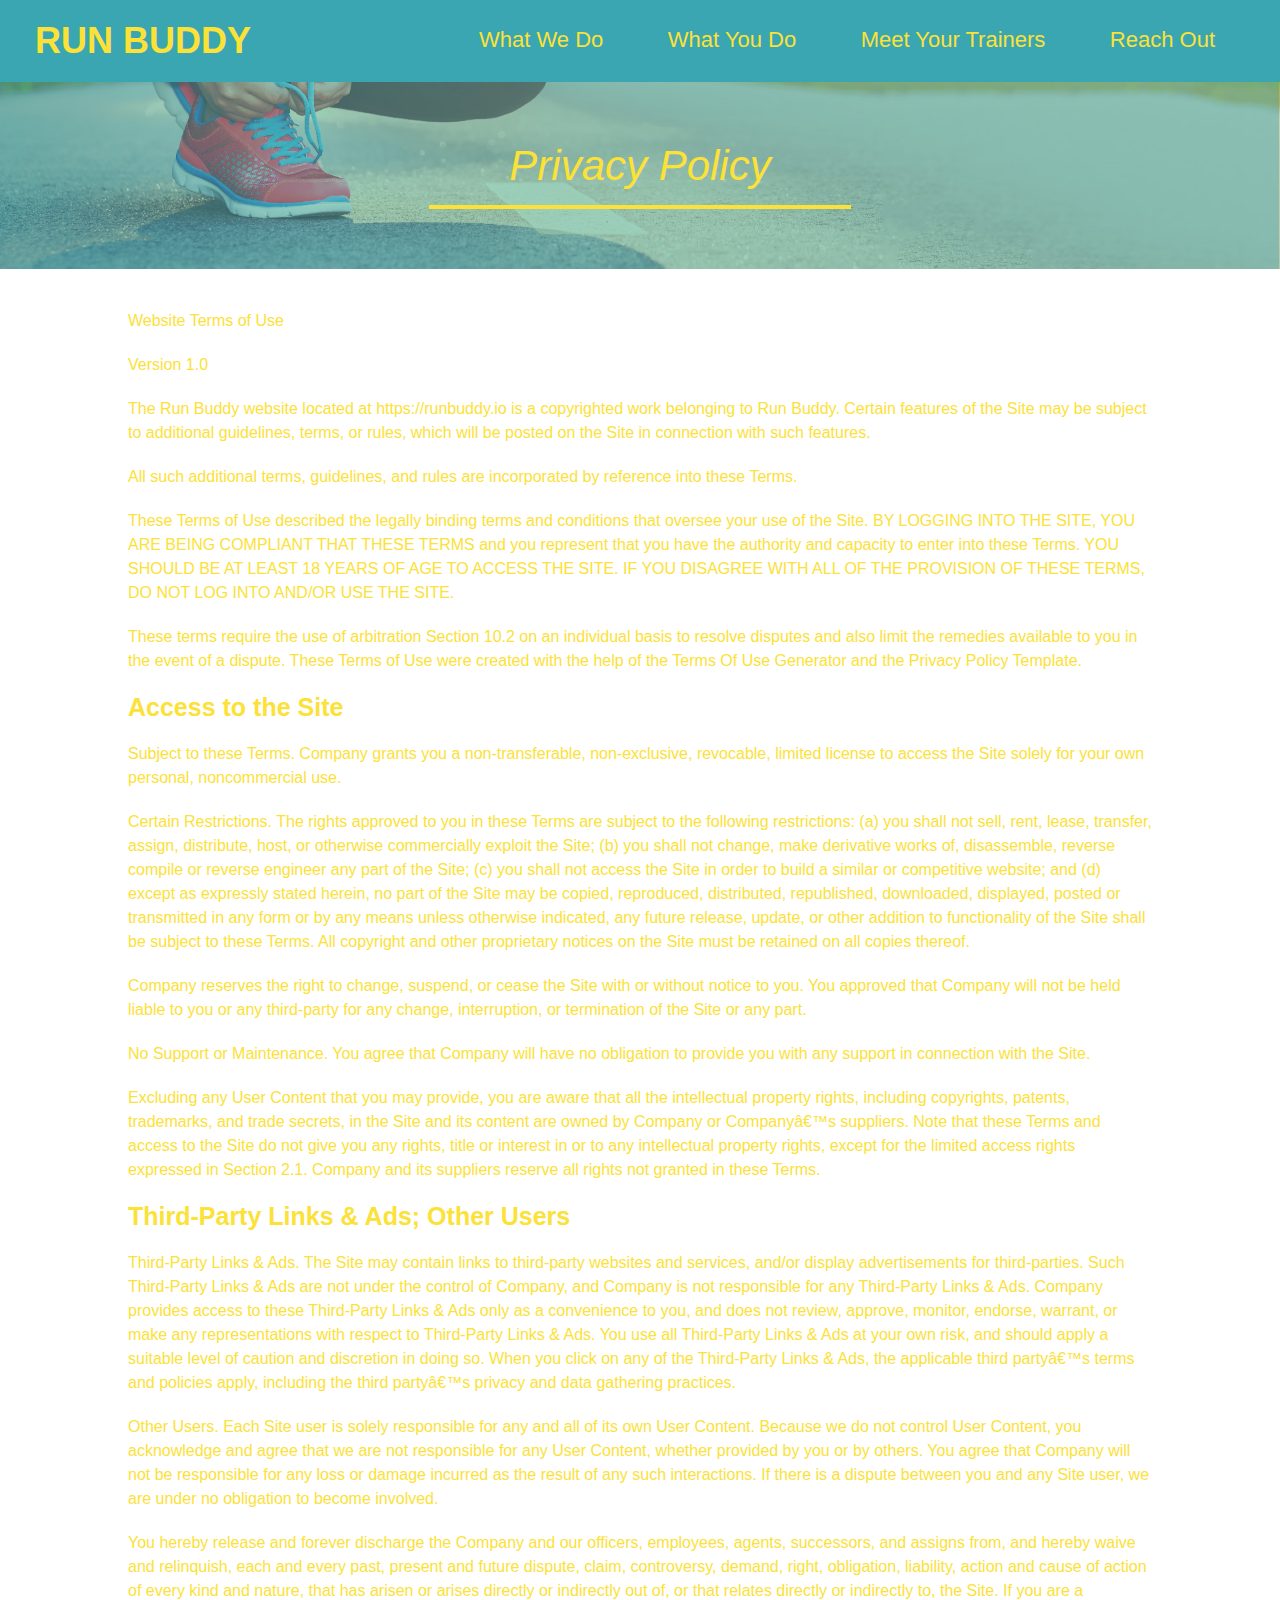
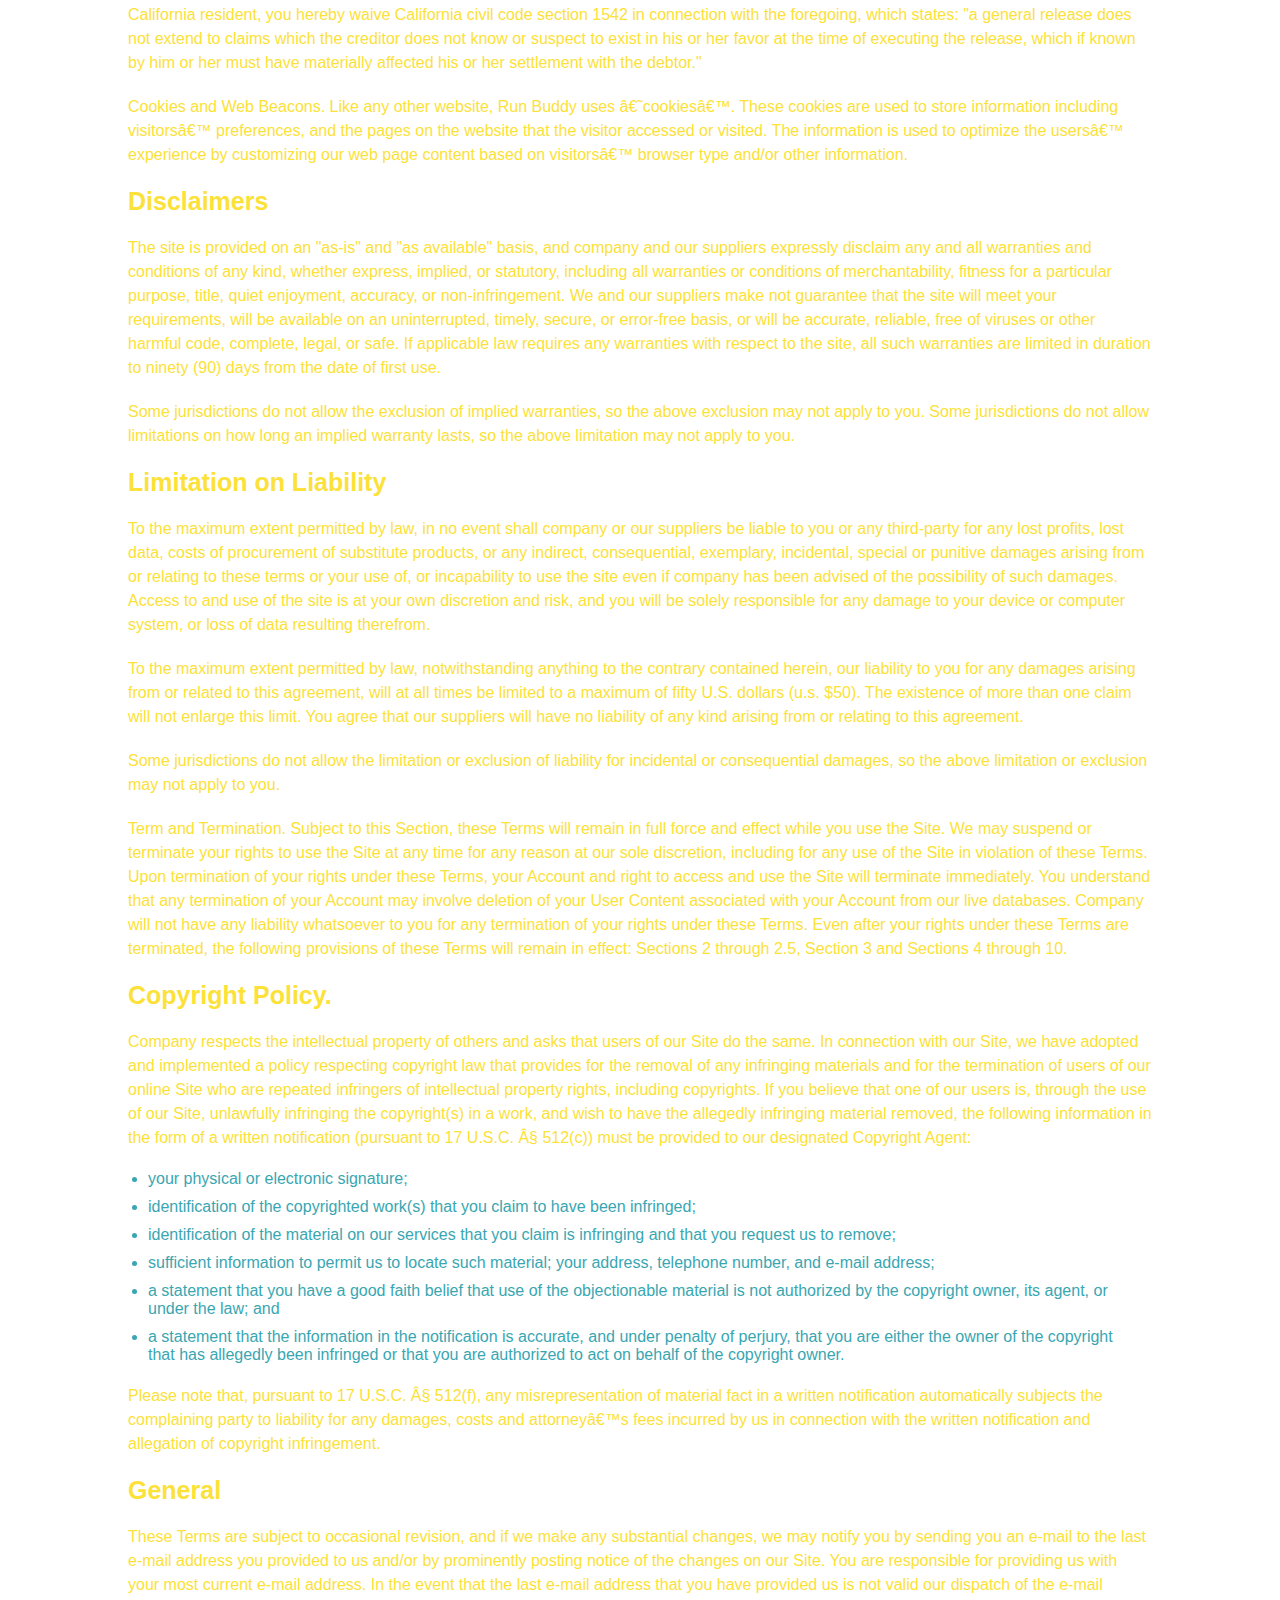
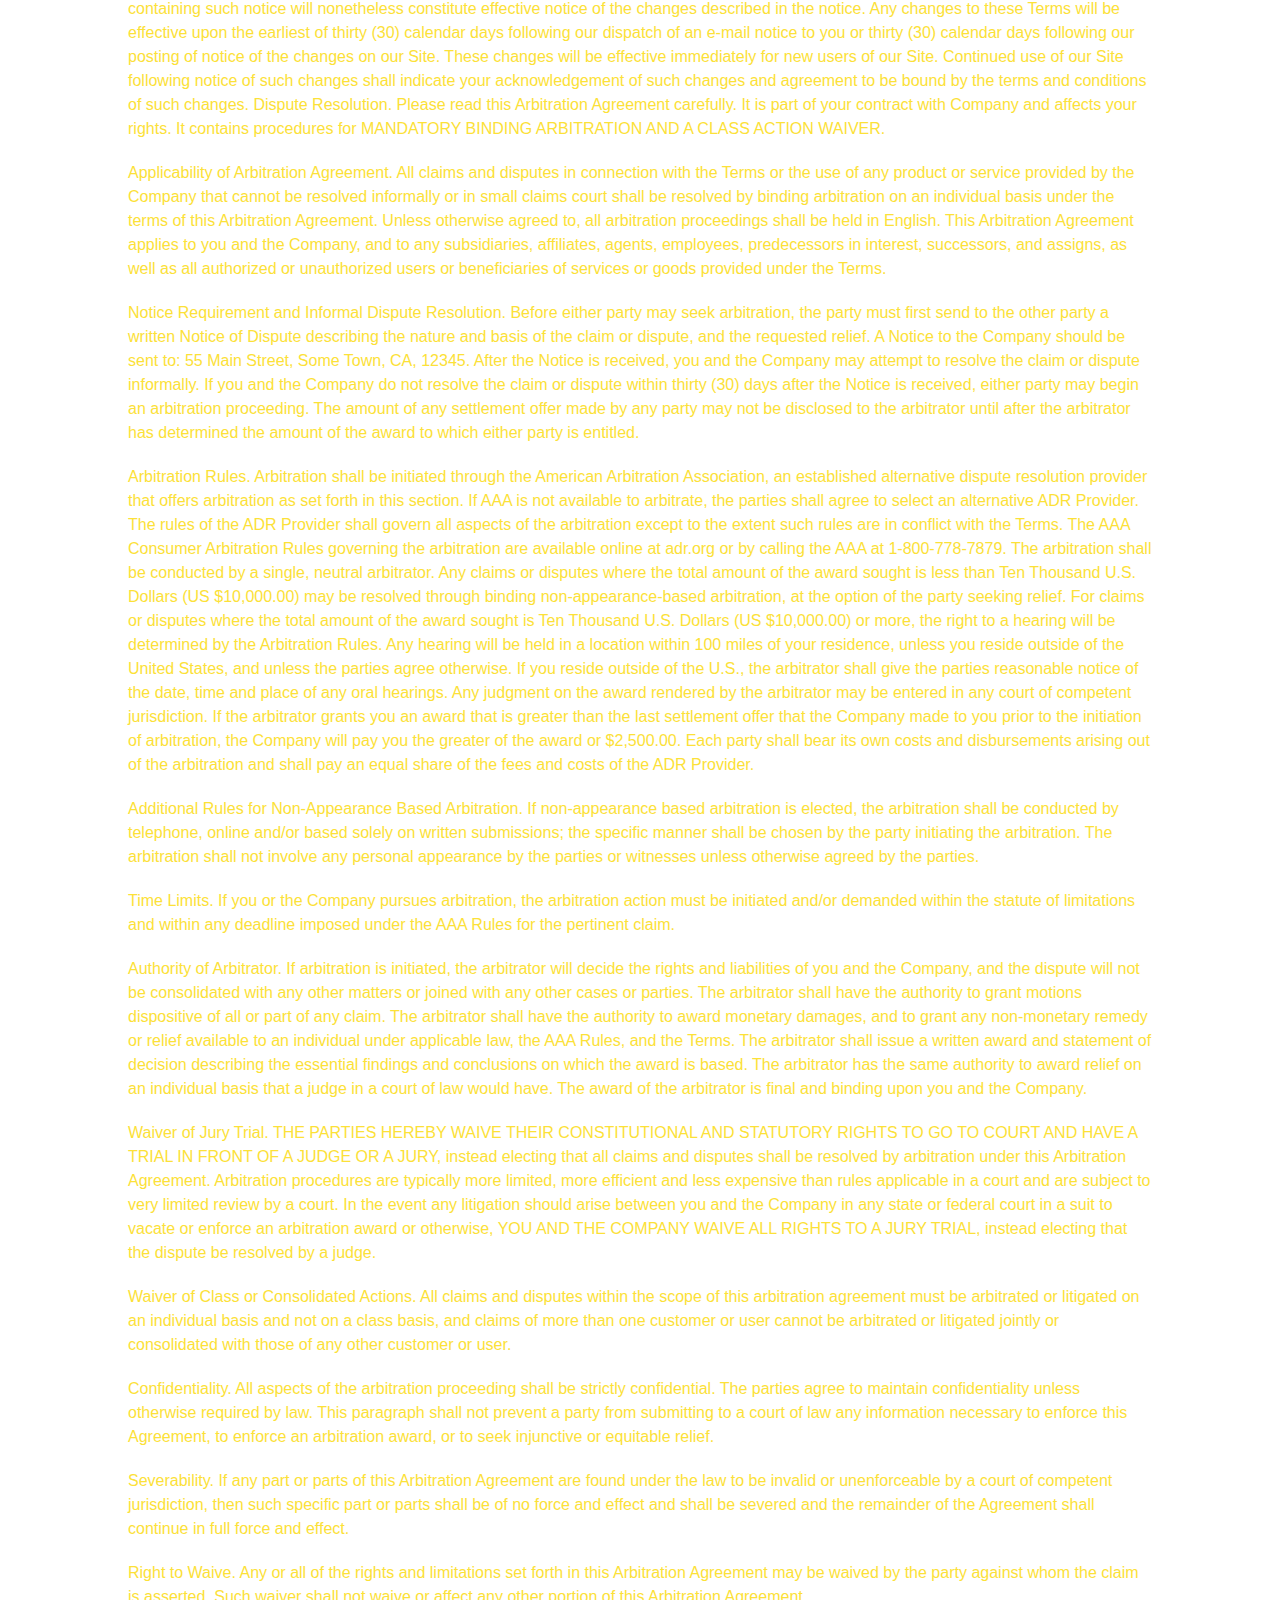
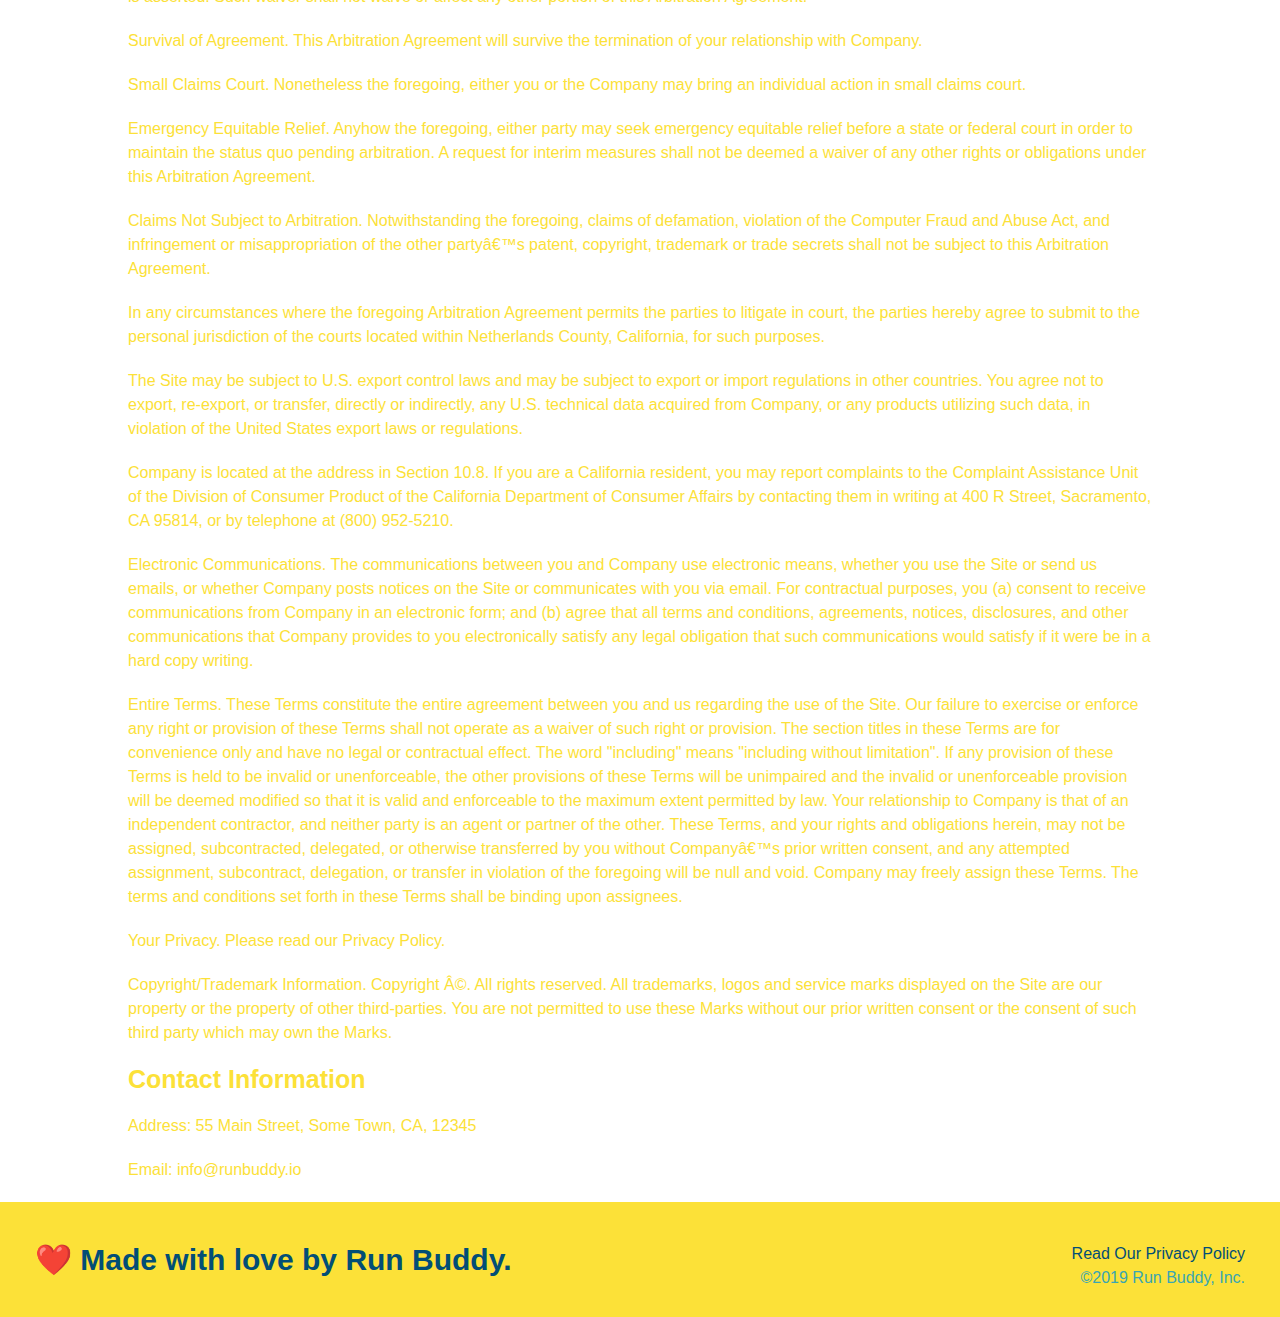
<file: run-buddy/privacy.policy.html>
<!DOCTYPE html>
<html lang="en">
<head>
    <meta charset="UTF-8">
    <meta http-equiv="X-UA-Compatible" content="IE=edge">
    <meta name="viewport" content="width=device-width, initial-scale=1.0">
    <link rel="stylesheet" href="./assets/css/style.css"/>
    <link rel="stylesheet" href="./assets/css/secondary.styles.css"/>
    <title>Privacy Policy - Run Buddy</title>
</head>
<header>
        <h1>
            <a href="/">RUN BUDDY</a>
        </h1>
    <nav>
        <ul>
            <li>
     <!--"what we do section"-->
                <a href="./index.html#what-we-do">What We Do</a> 
            </li>

     <!--what you do section-->
            <li>
                <a href="./index.html#what-you-do">What You Do</a>
            </li>

    <!--meet your trainers-->

            <li>
                <a href="./index.html#your-trainers">Meet Your Trainers</a>
            </li>

    <!--reach out section-->
            <li>
                <a href="./index.html#reach-out">Reach Out</a>
             </li>
        </ul>
    </nav>
</header>
<section class="hero">
    <h2 class="page-title">
        Privacy Policy
    </h2>

</section>
<article class="secondary-content">
    <p>
        Website Terms of Use
      </p>

      <p>
        Version 1.0
      </p>

      <p>
        The Run Buddy website located at https://runbuddy.io is a copyrighted work belonging to Run Buddy. Certain
        features of the Site may be subject to additional guidelines, terms, or rules, which will be posted on the Site
        in connection with such features.
      </p>

      <p>
        All such additional terms, guidelines, and rules are incorporated by reference into these Terms.
      </p>

      <p>
        These Terms of Use described the legally binding terms and conditions that oversee your use of the Site. BY
        LOGGING INTO THE SITE, YOU ARE BEING COMPLIANT THAT THESE TERMS and you represent that you have the authority
        and capacity to enter into these Terms. YOU SHOULD BE AT LEAST 18 YEARS OF AGE TO ACCESS THE SITE. IF YOU
        DISAGREE WITH ALL OF THE PROVISION OF THESE TERMS, DO NOT LOG INTO AND/OR USE THE SITE.
      </p>

      <p>
        These terms require the use of arbitration Section 10.2 on an individual basis to resolve disputes and also
        limit the remedies available to you in the event of a dispute. These Terms of Use were created with the help of
        the Terms Of Use Generator and the Privacy Policy Template.
      </p>

      <h3>
        Access to the Site
      </h3>

      <p>
        Subject to these Terms. Company grants you a non-transferable, non-exclusive, revocable, limited license to
        access the Site solely for your own personal, noncommercial use.
      </p>

      <p>
        Certain Restrictions. The rights approved to you in these Terms are subject to the following restrictions: (a)
        you shall not sell, rent, lease, transfer, assign, distribute, host, or otherwise commercially exploit the Site;
        (b) you shall not change, make derivative works of, disassemble, reverse compile or reverse engineer any part of
        the Site; (c) you shall not access the Site in order to build a similar or competitive website; and (d) except
        as expressly stated herein, no part of the Site may be copied, reproduced, distributed, republished, downloaded,
        displayed, posted or transmitted in any form or by any means unless otherwise indicated, any future release,
        update, or other addition to functionality of the Site shall be subject to these Terms. All copyright and other
        proprietary notices on the Site must be retained on all copies thereof.
      </p>

      <p>
        Company reserves the right to change, suspend, or cease the Site with or without notice to you. You approved
        that Company will not be held liable to you or any third-party for any change, interruption, or termination of
        the Site or any part.
      </p>

      <p>
        No Support or Maintenance. You agree that Company will have no obligation to provide you with any support in
        connection with the Site.
      </p>

      <p>
        Excluding any User Content that you may provide, you are aware that all the intellectual property rights,
        including copyrights, patents, trademarks, and trade secrets, in the Site and its content are owned by Company
        or Companyâ€™s suppliers. Note that these Terms and access to the Site do not give you any rights, title or
        interest in or to any intellectual property rights, except for the limited access rights expressed in Section
        2.1. Company and its suppliers reserve all rights not granted in these Terms.
      </p>

      <h3>
        Third-Party Links & Ads; Other Users
      </h3>

      <p>
        Third-Party Links & Ads. The Site may contain links to third-party websites and services, and/or display
        advertisements for third-parties. Such Third-Party Links & Ads are not under the control of Company, and Company
        is not responsible for any Third-Party Links & Ads. Company provides access to these Third-Party Links & Ads
        only as a convenience to you, and does not review, approve, monitor, endorse, warrant, or make any
        representations with respect to Third-Party Links & Ads. You use all Third-Party Links & Ads at your own risk,
        and should apply a suitable level of caution and discretion in doing so. When you click on any of the
        Third-Party Links & Ads, the applicable third partyâ€™s terms and policies apply, including the third partyâ€™s
        privacy and data gathering practices.
      </p>

      <p>
        Other Users. Each Site user is solely responsible for any and all of its own User Content. Because we do not
        control User Content, you acknowledge and agree that we are not responsible for any User Content, whether
        provided by you or by others. You agree that Company will not be responsible for any loss or damage incurred as
        the result of any such interactions. If there is a dispute between you and any Site user, we are under no
        obligation to become involved.
      </p>

      <p>
        You hereby release and forever discharge the Company and our officers, employees, agents, successors, and
        assigns from, and hereby waive and relinquish, each and every past, present and future dispute, claim,
        controversy, demand, right, obligation, liability, action and cause of action of every kind and nature, that has
        arisen or arises directly or indirectly out of, or that relates directly or indirectly to, the Site. If you are
        a California resident, you hereby waive California civil code section 1542 in connection with the foregoing,
        which states: "a general release does not extend to claims which the creditor does not know or suspect to exist
        in his or her favor at the time of executing the release, which if known by him or her must have materially
        affected his or her settlement with the debtor."
      </p>

      <p>
        Cookies and Web Beacons. Like any other website, Run Buddy uses â€˜cookiesâ€™. These cookies are used to store
        information including visitorsâ€™ preferences, and the pages on the website that the visitor accessed or visited.
        The information is used to optimize the usersâ€™ experience by customizing our web page content based on visitorsâ€™
        browser type and/or other information.
      </p>

      <h3>
        Disclaimers
      </h3>

      <p>
        The site is provided on an "as-is" and "as available" basis, and company and our suppliers expressly disclaim
        any and all warranties and conditions of any kind, whether express, implied, or statutory, including all
        warranties or conditions of merchantability, fitness for a particular purpose, title, quiet enjoyment, accuracy,
        or non-infringement. We and our suppliers make not guarantee that the site will meet your requirements, will be
        available on an uninterrupted, timely, secure, or error-free basis, or will be accurate, reliable, free of
        viruses or other harmful code, complete, legal, or safe. If applicable law requires any warranties with respect
        to the site, all such warranties are limited in duration to ninety (90) days from the date of first use.
      </p>

      <p>
        Some jurisdictions do not allow the exclusion of implied warranties, so the above exclusion may not apply to
        you. Some jurisdictions do not allow limitations on how long an implied warranty lasts, so the above limitation
        may not apply to you.
      </p>

      <h3>
        Limitation on Liability
      </h3>

      <p>
        To the maximum extent permitted by law, in no event shall company or our suppliers be liable to you or any
        third-party for any lost profits, lost data, costs of procurement of substitute products, or any indirect,
        consequential, exemplary, incidental, special or punitive damages arising from or relating to these terms or
        your use of, or incapability to use the site even if company has been advised of the possibility of such
        damages. Access to and use of the site is at your own discretion and risk, and you will be solely responsible
        for any damage to your device or computer system, or loss of data resulting therefrom.
      </p>

      <p>
        To the maximum extent permitted by law, notwithstanding anything to the contrary contained herein, our liability
        to you for any damages arising from or related to this agreement, will at all times be limited to a maximum of
        fifty U.S. dollars (u.s. $50). The existence of more than one claim will not enlarge this limit. You agree that
        our suppliers will have no liability of any kind arising from or relating to this agreement.
      </p>

      <p>
        Some jurisdictions do not allow the limitation or exclusion of liability for incidental or consequential
        damages, so the above limitation or exclusion may not apply to you.
      </p>

      <p>
        Term and Termination. Subject to this Section, these Terms will remain in full force and effect while you use
        the Site. We may suspend or terminate your rights to use the Site at any time for any reason at our sole
        discretion, including for any use of the Site in violation of these Terms. Upon termination of your rights under
        these Terms, your Account and right to access and use the Site will terminate immediately. You understand that
        any termination of your Account may involve deletion of your User Content associated with your Account from our
        live databases. Company will not have any liability whatsoever to you for any termination of your rights under
        these Terms. Even after your rights under these Terms are terminated, the following provisions of these Terms
        will remain in effect: Sections 2 through 2.5, Section 3 and Sections 4 through 10.
      </p>

      <h3>
        Copyright Policy.
      </h3>

      <p>
        Company respects the intellectual property of others and asks that users of our Site do the same. In connection
        with our Site, we have adopted and implemented a policy respecting copyright law that provides for the removal
        of any infringing materials and for the termination of users of our online Site who are repeated infringers of
        intellectual property rights, including copyrights. If you believe that one of our users is, through the use of
        our Site, unlawfully infringing the copyright(s) in a work, and wish to have the allegedly infringing material
        removed, the following information in the form of a written notification (pursuant to 17 U.S.C. Â§ 512(c)) must
        be provided to our designated Copyright Agent:
      </p>

      <ul>
        <li>
          your physical or electronic signature;
        </li>
        <li>
          identification of the copyrighted work(s) that you claim to have been infringed;
        </li>
        <li>
          identification of the material on our services that you claim is infringing and that you request us to remove;
        </li>
        <li>
          sufficient information to permit us to locate such material; your address, telephone number, and e-mail
          address;
        </li>
        <li>
          a statement that you have a good faith belief that use of the objectionable material is not authorized by the
          copyright owner, its agent, or under the law; and
        </li>
        <li>
          a statement that the information in the notification is accurate, and under penalty of perjury, that you are
          either the owner of the copyright that has allegedly been infringed or that you are authorized to act on
          behalf of the copyright owner.
        </li>
      </ul>

      <p>
        Please note that, pursuant to 17 U.S.C. Â§ 512(f), any misrepresentation of material fact in a written
        notification automatically subjects the complaining party to liability for any damages, costs and attorneyâ€™s
        fees incurred by us in connection with the written notification and allegation of copyright infringement.
      </p>

      <h3>
        General
      </h3>

      <p>
        These Terms are subject to occasional revision, and if we make any substantial changes, we may notify you by
        sending you an e-mail to the last e-mail address you provided to us and/or by prominently posting notice of the
        changes on our Site. You are responsible for providing us with your most current e-mail address. In the event
        that the last e-mail address that you have provided us is not valid our dispatch of the e-mail containing such
        notice will nonetheless constitute effective notice of the changes described in the notice. Any changes to these
        Terms will be effective upon the earliest of thirty (30) calendar days following our dispatch of an e-mail
        notice to you or thirty (30) calendar days following our posting of notice of the changes on our Site. These
        changes will be effective immediately for new users of our Site. Continued use of our Site following notice of
        such changes shall indicate your acknowledgement of such changes and agreement to be bound by the terms and
        conditions of such changes. Dispute Resolution. Please read this Arbitration Agreement carefully. It is part of
        your contract with Company and affects your rights. It contains procedures for MANDATORY BINDING ARBITRATION AND
        A CLASS ACTION WAIVER.
      </p>

      <p>
        Applicability of Arbitration Agreement. All claims and disputes in connection with the Terms or the use of any
        product or service provided by the Company that cannot be resolved informally or in small claims court shall be
        resolved by binding arbitration on an individual basis under the terms of this Arbitration Agreement. Unless
        otherwise agreed to, all arbitration proceedings shall be held in English. This Arbitration Agreement applies to
        you and the Company, and to any subsidiaries, affiliates, agents, employees, predecessors in interest,
        successors, and assigns, as well as all authorized or unauthorized users or beneficiaries of services or goods
        provided under the Terms.
      </p>

      <p>
        Notice Requirement and Informal Dispute Resolution. Before either party may seek arbitration, the party must
        first send to the other party a written Notice of Dispute describing the nature and basis of the claim or
        dispute, and the requested relief. A Notice to the Company should be sent to: 55 Main Street, Some Town, CA,
        12345. After the Notice is received, you and the Company may attempt to resolve the claim or dispute informally.
        If you and the Company do not resolve the claim or dispute within thirty (30) days after the Notice is received,
        either party may begin an arbitration proceeding. The amount of any settlement offer made by any party may not
        be disclosed to the arbitrator until after the arbitrator has determined the amount of the award to which either
        party is entitled.
      </p>

      <p>
        Arbitration Rules. Arbitration shall be initiated through the American Arbitration Association, an established
        alternative dispute resolution provider that offers arbitration as set forth in this section. If AAA is not
        available to arbitrate, the parties shall agree to select an alternative ADR Provider. The rules of the ADR
        Provider shall govern all aspects of the arbitration except to the extent such rules are in conflict with the
        Terms. The AAA Consumer Arbitration Rules governing the arbitration are available online at adr.org or by
        calling the AAA at 1-800-778-7879. The arbitration shall be conducted by a single, neutral arbitrator. Any
        claims or disputes where the total amount of the award sought is less than Ten Thousand U.S. Dollars (US
        $10,000.00) may be resolved through binding non-appearance-based arbitration, at the option of the party seeking
        relief. For claims or disputes where the total amount of the award sought is Ten Thousand U.S. Dollars (US
        $10,000.00) or more, the right to a hearing will be determined by the Arbitration Rules. Any hearing will be
        held in a location within 100 miles of your residence, unless you reside outside of the United States, and
        unless the parties agree otherwise. If you reside outside of the U.S., the arbitrator shall give the parties
        reasonable notice of the date, time and place of any oral hearings. Any judgment on the award rendered by the
        arbitrator may be entered in any court of competent jurisdiction. If the arbitrator grants you an award that is
        greater than the last settlement offer that the Company made to you prior to the initiation of arbitration, the
        Company will pay you the greater of the award or $2,500.00. Each party shall bear its own costs and
        disbursements arising out of the arbitration and shall pay an equal share of the fees and costs of the ADR
        Provider.
      </p>

      <p>
        Additional Rules for Non-Appearance Based Arbitration. If non-appearance based arbitration is elected, the
        arbitration shall be conducted by telephone, online and/or based solely on written submissions; the specific
        manner shall be chosen by the party initiating the arbitration. The arbitration shall not involve any personal
        appearance by the parties or witnesses unless otherwise agreed by the parties.
      </p>

      <p>
        Time Limits. If you or the Company pursues arbitration, the arbitration action must be initiated and/or demanded
        within the statute of limitations and within any deadline imposed under the AAA Rules for the pertinent claim.
      </p>

      <p>
        Authority of Arbitrator. If arbitration is initiated, the arbitrator will decide the rights and liabilities of
        you and the Company, and the dispute will not be consolidated with any other matters or joined with any other
        cases or parties. The arbitrator shall have the authority to grant motions dispositive of all or part of any
        claim. The arbitrator shall have the authority to award monetary damages, and to grant any non-monetary remedy
        or relief available to an individual under applicable law, the AAA Rules, and the Terms. The arbitrator shall
        issue a written award and statement of decision describing the essential findings and conclusions on which the
        award is based. The arbitrator has the same authority to award relief on an individual basis that a judge in a
        court of law would have. The award of the arbitrator is final and binding upon you and the Company.
      </p>

      <p>
        Waiver of Jury Trial. THE PARTIES HEREBY WAIVE THEIR CONSTITUTIONAL AND STATUTORY RIGHTS TO GO TO COURT AND HAVE
        A TRIAL IN FRONT OF A JUDGE OR A JURY, instead electing that all claims and disputes shall be resolved by
        arbitration under this Arbitration Agreement. Arbitration procedures are typically more limited, more efficient
        and less expensive than rules applicable in a court and are subject to very limited review by a court. In the
        event any litigation should arise between you and the Company in any state or federal court in a suit to vacate
        or enforce an arbitration award or otherwise, YOU AND THE COMPANY WAIVE ALL RIGHTS TO A JURY TRIAL, instead
        electing that the dispute be resolved by a judge.
      </p>

      <p>
        Waiver of Class or Consolidated Actions. All claims and disputes within the scope of this arbitration agreement
        must be arbitrated or litigated on an individual basis and not on a class basis, and claims of more than one
        customer or user cannot be arbitrated or litigated jointly or consolidated with those of any other customer or
        user.
      </p>

      <p>
        Confidentiality. All aspects of the arbitration proceeding shall be strictly confidential. The parties agree to
        maintain confidentiality unless otherwise required by law. This paragraph shall not prevent a party from
        submitting to a court of law any information necessary to enforce this Agreement, to enforce an arbitration
        award, or to seek injunctive or equitable relief.
      </p>

      <p>
        Severability. If any part or parts of this Arbitration Agreement are found under the law to be invalid or
        unenforceable by a court of competent jurisdiction, then such specific part or parts shall be of no force and
        effect and shall be severed and the remainder of the Agreement shall continue in full force and effect.
      </p>

      <p>
        Right to Waive. Any or all of the rights and limitations set forth in this Arbitration Agreement may be waived
        by the party against whom the claim is asserted. Such waiver shall not waive or affect any other portion of this
        Arbitration Agreement.
      </p>

      <p>
        Survival of Agreement. This Arbitration Agreement will survive the termination of your relationship with
        Company.
      </p>

      <p>
        Small Claims Court. Nonetheless the foregoing, either you or the Company may bring an individual action in small
        claims court.
      </p>

      <p>
        Emergency Equitable Relief. Anyhow the foregoing, either party may seek emergency equitable relief before a
        state or federal court in order to maintain the status quo pending arbitration. A request for interim measures
        shall not be deemed a waiver of any other rights or obligations under this Arbitration Agreement.
      </p>

      <p>
        Claims Not Subject to Arbitration. Notwithstanding the foregoing, claims of defamation, violation of the
        Computer Fraud and Abuse Act, and infringement or misappropriation of the other partyâ€™s patent, copyright,
        trademark or trade secrets shall not be subject to this Arbitration Agreement.
      </p>

      <p>
        In any circumstances where the foregoing Arbitration Agreement permits the parties to litigate in court, the
        parties hereby agree to submit to the personal jurisdiction of the courts located within Netherlands County,
        California, for such purposes.
      </p>

      <p>
        The Site may be subject to U.S. export control laws and may be subject to export or import regulations in other
        countries. You agree not to export, re-export, or transfer, directly or indirectly, any U.S. technical data
        acquired from Company, or any products utilizing such data, in violation of the United States export laws or
        regulations.
      </p>

      <p>
        Company is located at the address in Section 10.8. If you are a California resident, you may report complaints
        to the Complaint Assistance Unit of the Division of Consumer Product of the California Department of Consumer
        Affairs by contacting them in writing at 400 R Street, Sacramento, CA 95814, or by telephone at (800) 952-5210.
      </p>

      <p>
        Electronic Communications. The communications between you and Company use electronic means, whether you use the
        Site or send us emails, or whether Company posts notices on the Site or communicates with you via email. For
        contractual purposes, you (a) consent to receive communications from Company in an electronic form; and (b)
        agree that all terms and conditions, agreements, notices, disclosures, and other communications that Company
        provides to you electronically satisfy any legal obligation that such communications would satisfy if it were be
        in a hard copy writing.
      </p>

      <p>
        Entire Terms. These Terms constitute the entire agreement between you and us regarding the use of the Site. Our
        failure to exercise or enforce any right or provision of these Terms shall not operate as a waiver of such right
        or provision. The section titles in these Terms are for convenience only and have no legal or contractual
        effect. The word "including" means "including without limitation". If any provision of these Terms is held to be
        invalid or unenforceable, the other provisions of these Terms will be unimpaired and the invalid or
        unenforceable provision will be deemed modified so that it is valid and enforceable to the maximum extent
        permitted by law. Your relationship to Company is that of an independent contractor, and neither party is an
        agent or partner of the other. These Terms, and your rights and obligations herein, may not be assigned,
        subcontracted, delegated, or otherwise transferred by you without Companyâ€™s prior written consent, and any
        attempted assignment, subcontract, delegation, or transfer in violation of the foregoing will be null and void.
        Company may freely assign these Terms. The terms and conditions set forth in these Terms shall be binding upon
        assignees.
      </p>

      <p>
        Your Privacy. Please read our Privacy Policy.
      </p>

      <p>
        Copyright/Trademark Information. Copyright Â©. All rights reserved. All trademarks, logos and service marks
        displayed on the Site are our property or the property of other third-parties. You are not permitted to use
        these Marks without our prior written consent or the consent of such third party which may own the Marks.
      </p>

      <h3>
        Contact Information
      </h3>

      <p>
        Address: 55 Main Street, Some Town, CA, 12345
      </p>

      <p>
        Email: info@runbuddy.io
      </p>

</article>
<body>
    
</body>
<footer>
    <h2>❤️ Made with love by Run Buddy.</h2>
    <div>
        <a>Read Our Privacy Policy</a><br />
        &copy;2019 Run Buddy, Inc.
    </div>
</footer>
</html>
</file>
<file: assets/css/style.css>
* {
    margin: 0;
    padding: 0;
    box-sizing: border-box;
}
body {
    /* more on this crazy alphanumerical value in a minute! */
    color: #39a6b2;
    font-family: Arial, Helvetica, sans-serif;
}
header {
    padding: 20px 35px;
    background-color: #39a6b2;
    display: flex;
    justify-content: space-between;
    flex-wrap: wrap;
    position: -webkit-sticky;
    position: sticky;
    top: 0;
    background-image: url(../images/hero-bg.jpg);
    background-size: cover;
    background-position: center;
    background-attachment: fixed;
    background-position: 80%;
    z-index: 9999;
}
header h1 {
    font-weight: bold;
    font-size: 36px;
    color: #fce138;
    margin: 0;
    text-shadow: 0 0 10px rgba(0, 0, 0, 0.5);
}
header a {
    text-decoration: none;
    color: #fce138;
}
header nav {
    margin: 7px 0;
}
header nav ul {
    display: flex;
    flex-wrap: wrap;
    justify-content: space-between;
    align-items: center;
    list-style: none;
}
header nav ul li a {
    padding: 10px 15px;
    font-weight: lighter;
    font-size: 1.55vw;
    text-shadow: 0 0 10px rgba(0, 0, 0, 0.5);
}
header nav ul li a:hover {
    background: #fce138;
    color: #024e76;
    border-radius: 15px;
    text-shadow: none;
}
footer {
    background: #fce138;
    width: 100%;
    padding: 40px 35px;
    justify-content: space-between;
    flex-wrap: wrap;
    display: flex;
}
footer h2 {
    color: #024e76;
    font-size:  30px;
    margin: 0;
}
footer div {
    line-height: 1.5;
    text-align: right;
}
footer a {
    color: #024e76;
}
section {
    padding: 60px;
}
.hero {
    background-image: url(../images/hero-bg.jpg);
    background-size: cover;
    background-position: center;
    display: flex;
    justify-content: center;
    flex-wrap: wrap;
    align-items: flex-start;
    background-position: center;
    background-attachment: fixed;
    background-position: 80%;
}
.hero-form {
    border: solid 3px #024e76;
    background-color: rgba(252, 225, 56, 0.8);
    padding: 20px;
    color: #024e76;
    width: 40%;
    margin: 3.5%;
    box-shadow: 0 0 10px rgba(0, 0, 0, 0.5);
    border-radius: 15px;
}
.hero-form h3 {
    font-size: 24px;
    margin: 0;
}
.hero-form p {
    margin: 5px 0 15px 0;
}
.form-input {
    border: 1px solid #024e76;
    display: block;
    padding: 7px 15px;
    font-size: 16px;
    color: #024e76;
    width: 100%;
    margin-bottom: 15px;
    border-radius: 10px;
}
.hero-form label {
    margin: 0 5px;
}
.hero-form button {
    color: #fce138;
    background-color: #024e76;
    border: none;
    padding: 10px 20px;
    font-size: 16px;
    border-radius: 10px;
}
.hero-form button:hover {
    background-color: #39a6b2;
}
.intro p {
    line-height: 1.7;
    color: #39a6b2;
    width: 80%;
    font-size: 20px;
    margin: 0 auto;
    text-align: center;
}
.steps {
    background: #fce138;
}
.section-title {
    font-size: 48px;
    display: inline-block;
    border-bottom: 3px solid;
    color: #024e76;
    padding-bottom: 20px;
    text-align: center;
    margin: 0 auto 35px auto;
    width: 50%;
}
.primary-border {
    border-color: #fce138;
}
.secondary-border {
    border-color: #39a6b2;
}
.step h3 {
    color: #024e76;
    font-size: 46px;
    flex: 1 30%;
}
.step-text p {
    color: #39a6b2;
    font-size:18px;
}
.step-text h4 {
font-size: 26px;
line-height: 1.5;
color: #024e76;
}
.trainers {
    width: 100%;
    margin: 0 auto;
    display: flex;
    flex-wrap: wrap;
    justify-content: space-around;
}
.trainer {
    margin: 20px;
    background: #024e76;
    color: #fce138;
    flex: 1;
}
.trainer img {
    width: 100%;
}
.trainer-bio {
    padding: 25px;
    line-height: 1.3;
}
.text-left {
    text-align: left;
}
.text-right {
    text-align: right;
}
.trainer-bio h3 {
    font-size: 28px;
}
.trainer-bio h4 {
    font-weight: lighter;
    font-size: 22px;
    margin-bottom: 15px;
}
.trainer-bio p {
    font-size: 17px;
}
.contact {
    background: #024e76;
}
.contact h2 {
    color: #fce138;
}
.contact-info iframe {
    height: 400px;
}
.contact-info {
    display: flex;
    justify-content: space-between;
    flex-wrap: wrap;
}
.contact-info div {
    color: white;
}
.contact-info > * {
    flex: 1;
    margin: 15px;
}
.contact-info h3 {
    color: #fce138;
    font-size: 32px;
}
.contact-info p, .contact-info address {
    margin: 20px 0;
    line-height: 1.5;
    font-size: 16px;
    font-style: normal;
}
.contact-info a {
    color: #fce138;
}
.hero-cta {
    width: 35%;
    text-align: right;
    margin: 3.5%;
    color: #fff;
    font-size: 18px;
    line-height: 1.2;
}
.hero-cta h2 {
    font-style: italic;
    font-size: 55px;
    color: #fce138;
    text-shadow: 0 0 10px rgba(0, 0, 0, 0.5);
}
.flex-row {
    display: flex;
}
.step {
    margin: 50px auto;
    padding-bottom: 50px;
    width: 80%;
    display: flex;
    flex-wrap: wrap;
    align-items: center;
    justify-content: space-between;
    border-bottom: 1px solid #39a6b2;
}
.step:last-child {
    border-bottom: none;
}
.step-info {
    flex: 2 70%;
    display: flex;
    flex-wrap: wrap;
    align-items: center;
}
.step-img {
    flex: 1 12%;
    margin-right: 20px;
}
.step-text {
    flex: 12;
}
.step-img img {
    max-width: 100%;
}
.step:nth-child(even) {
    border-bottom: 1px solid #39a6b2;
}
.contact-form input, .contact-form textarea {
    border: 1px solid #024e76;
    display: block;
    padding: 7px 15px;
    font-size: 16px;
    color: #024e76;
    width: 100%;
    margin-bottom: 15px;
    margin-top: 5px;
    border-radius: 10px;
    background-color: rgba(255, 255, 255, 0.75);
}
.contact-form input:focus, .contact-form textarea:focus {
    background-color: rgba(255, 255, 255, 1);
    outline: none;
}
.contact-form input:focus {
    background-color: rgba(255, 255, 255, 1);
    outline: none;
}
.contact-form button {
    width: 100%;
    border: none;
    background: #fce138;
    color: #024e76;
    text-align: center;
    padding: 15px 0;
    font-size: 16px;
    border-radius: 10px;
}
.contact-form button:hover {
    color: #fce138;
    background: #39a6b2;
}
.checkbox-wrapper input, .radio-wrapper input {
    opacity: 0;
}
.checkbox-wrapper label, .radio-wrapper label {
    position: relative;
    left: 10px;
    margin: 10px;
    line-height: 1.6;
  }
.checkbox-wrapper label::before, .radio-wrapper label::before {
    content: "";
    height: 20px;
    width: 20px;
    background: rgba(255, 255, 255, 0.75);
    border: 1px solid #024e76;
    position: absolute;
    top: -4px;
    left: -30px;
}
.radio-wrapper label::before {
    border-radius: 50%;
}
.radio-wrapper label::after {
    content: "";
    width: 20px;
    height: 20px;
    border-radius: 50%;
    background: #024e76;
    position: absolute;
    left: -29px;
    top: -3px;
    background-image: radial-gradient(circle, #39a6b2, #024e76);
}
.checkbox-wrapper label::after {
    content: "";
    height: 6px;
    width: 14px;
    border-left: 2px solid #024e76;
    border-bottom: 2px solid #024e76;
    position: absolute;
    left: -26px;
    top: 1px;
    transform: rotate(-58deg);
}
.checkbox-wrapper + label::after,
.radio-wrapper input + label::after {
    content: none;
}
.checkbox-wrapper + label::after,
.radio-wrapper input + label::after {
    content: "";
}
@media screen and (max-width: 980px) {
    header {
        padding-bottom: 0;
        justify-content: center;
        position: relative;
    }
    header h1 {
        width: 100%;
        text-align: center;
    }
    header nav ul {
        margin-top: 20px;
        width: 100%;
        justify-content: center;
    }
    header nav ul li a  {
        font-size: 20px;
    }
    footer h2, footer div {
        text-align: center;
        width: 100%;
    }
    .hero-cta, .hero-form {
        width: 100%;
    }
    .hero-cta {
        text-align: center;
    }
    .section-title {
        width: 80%;
    }
    .trainer {
        flex: 0 70%;
    }
    .contact-info iframe {
        flex: 1 100%;
    }
}
@media screen and (max-width: 768px) {
    section {
        padding: 30px 15px;
    }
    .step h3 {
        flex: 1 100%;
        text-align: center;
    }
    .step-info {
        flex: 2 100%;
        text-align: center;
        justify-content: center;
    }
    .step-img {
        flex: 0 32%;
        margin-right: 0;
        margin-top: 15px;
        margin-bottom: 15px;
    }
    .step-text {
        flex: 100%;
    }
}
@media screen and (max-width:575px) {
    .hero-form button {
        width: 100%;
    }
    .section-title {
        width: 95%;
    }
    .intro p {
        width: 100%;
    }
    .trainer {
        flex: 0 100%;
    }
    .contact-info {
        text-align: center;
    }
    .contact-info > * {
        flex: 0 100%;
    }
    .contact-form {
        order: 3;
    }
    
}
</file>
<file: run-buddy/assets/css/style.css>
* {
    margin: 0;
    padding: 0;
    box-sizing: border-box;
}
body {
    /* more on this crazy alphanumerical value in a minute! */
    color: #39a6b2;
    font-family: Arial, Helvetica, sans-serif;
}
header {
    padding: 20px 35px;
    background-color: #39a6b2;
}
header h1 {
    font-weight: bold;
    font-size: 36px;
    color: #fce138;
    margin: 0;
    display: inline;
}
header a {
    text-decoration: none;
    color: #fce138;
}
header nav {
    float: right;
    margin: 7px 0;
}
header nav ul li {
    display: inline;
}
header nav ul li a {
    margin: 0 30px;
    font-weight: lighter;
    font-size: 22px;
}
footer {
    background: #fce138;
    width: 100%;
    padding: 40px 35px;
}
footer h2 {
    display: inline;
    color: #024e76;
    font-size:  30px;
    margin: 0;
}
footer div {
    float: right;
    line-height: 1.5;
    text-align: right;
}
footer a {
    color: #024e76;
}
section {
    padding: 60px;
}
.hero {
    background-image: url(../images/hero-bg.jpg);
    height: 600px;
    background-size: cover;
    background-position: center;
    position: relative;
}
.hero-form {
    border: solid 3px #024e76;
    background-color: #fce138;
    padding: 20px;
    width: 500px;
    color: #024e76;
    position: absolute;
    bottom: 120px;
    right: 140px;
}
.hero-form h3 {
    font-size: 24px;
    margin: 0;
}
.hero-form p {
    margin: 5px 0 15px 0;
}
.form-input {
    border: 1px solid #024e76;
    display: block;
    padding: 7px 15px;
    font-size: 16px;
    color: #024e76;
    width: 100%;
    margin-bottom: 15px;
}
.hero-form label {
    margin: 0 5px;
}
.hero-form button {
    color: #fce138;
    background-color: #024e76;
    border: none;
    padding: 10px 20px;
    font-size: 16px;
}
.intro {
    text-align: center;
}
.intro p {
    line-height: 1.7;
    color: #39a6b2;
    width: 80%;
    font-size: 20px;
    margin: 0 auto;
}
.steps {
    text-align: center;
    background: #fce138;
}
.section-title {
    font-size: 55px;
    display: inline-block;
    padding: 0 100px 20px 100px;
    display: inline-block;
    border-bottom: 3px solid;
    color: #024e76;
    margin-bottom: 15px;
}
.primary-border {
    border-color: #fce138;
}
.secondary-border {
    border-color: #39a6b2;
}
.steps div {
    margin-bottom: 80px;
}
.steps img {
    width: 15%;
    margin: 10px 0;
}
.steps h3 {
    color: #024e76;
    font-size: 46px;
    margin-top: 10px;
}
.steps p {
    color: #39a6b2;
    font-size: 23px;
}
.steps span {
    font-size: 38px;
}
.trainers {
    text-align: center;
}
.trainer {
    width: 900px;
    margin: 0 auto 30px auto;
    background: #024e76;
    color: #fce138;
    overflow: auto;
}
.trainer img {
    width: 35%;
    float: left;
}
.trainer-bio {
    padding: 35px;
    float: left;
    width: 65%;
}
.text-left {
    text-align: left;
}
.text-right {
    text-align: right;
}
.trainer-bio h3 {
    font-size: 32px;
    margin-bottom: 8px;
}
.trainer-bio h4 {
    font-weight: lighter;
    font-size: 26px;
    margin-bottom: 25px;
}
.trainer-bio p {
    font-size: 17px;
    line-height: 1.3;
}
.contact {
    text-align: center;
    background: #024e76;
}
.contact h2 {
    color: #fce138;
}
.contact-info iframe {
    width: 400px;
    height: 400px;
}
.contact-info div {
    width: 410px;
    display: inline-block;
    vertical-align: top;
    text-align: left;
    margin: 30px 0 0 60px;
    color: white;
}
.contact-info h3 {
    color: #fce138;
    font-size: 32px;
}
.contact-info p, .contact-info address {
    margin: 20px 0;
    line-height: 1.5;
    font-size: 20px;
    font-style: normal;
}
.contact-info a {
    color: #fce138;
}
</file>
<file: assets/css/secondary.styles.css>
.hero {
    background-position: bottom;
    height: auto;
    text-align: center;
    margin-bottom: 40px;
}
.page-title {
    color: #fce138;
    display: inline-block;
    border-bottom: 4px solid #fce138;
    padding: 0 80px 15px 80px;
    font-weight: normal;
    font-size: 42px;
    font-style: italic;
}
.secondary-content {
    width: 80%;
    margin: auto;
    color: #fce138;
}
.secondary-content h3 {
    font-size: 25px;
    margin: 20px 0 20px 0;
}
.secondary-content p {
    font-size: 16px;
    line-height: 1.5;
    margin: 20px 0 20px 0;
}
.secondary-content ul {
    margin: 15px 20px 15px 20px;
}
.secondary-content li {
    color: #39a6b2;
    margin: 10px 0 10px 0;
}
</file>
<file: run-buddy/assets/css/secondary.styles.css>
.hero {
    background-position: bottom;
    height: auto;
    text-align: center;
    margin-bottom: 40px;
}
.page-title {
    color: #fce138;
    display: inline-block;
    border-bottom: 4px solid #fce138;
    padding: 0 80px 15px 80px;
    font-weight: normal;
    font-size: 42px;
    font-style: italic;
}
.secondary-content {
    width: 80%;
    margin: auto;
    color: #fce138;
}
.secondary-content h3 {
    font-size: 25px;
    margin: 20px 0 20px 0;
}
.secondary-content p {
    font-size: 16px;
    line-height: 1.5;
    margin: 20px 0 20px 0;
}
.secondary-content ul {
    margin: 15px 20px 15px 20px;
}
.secondary-content li {
    color: #39a6b2;
    margin: 10px 0 10px 0;
}
</file>
